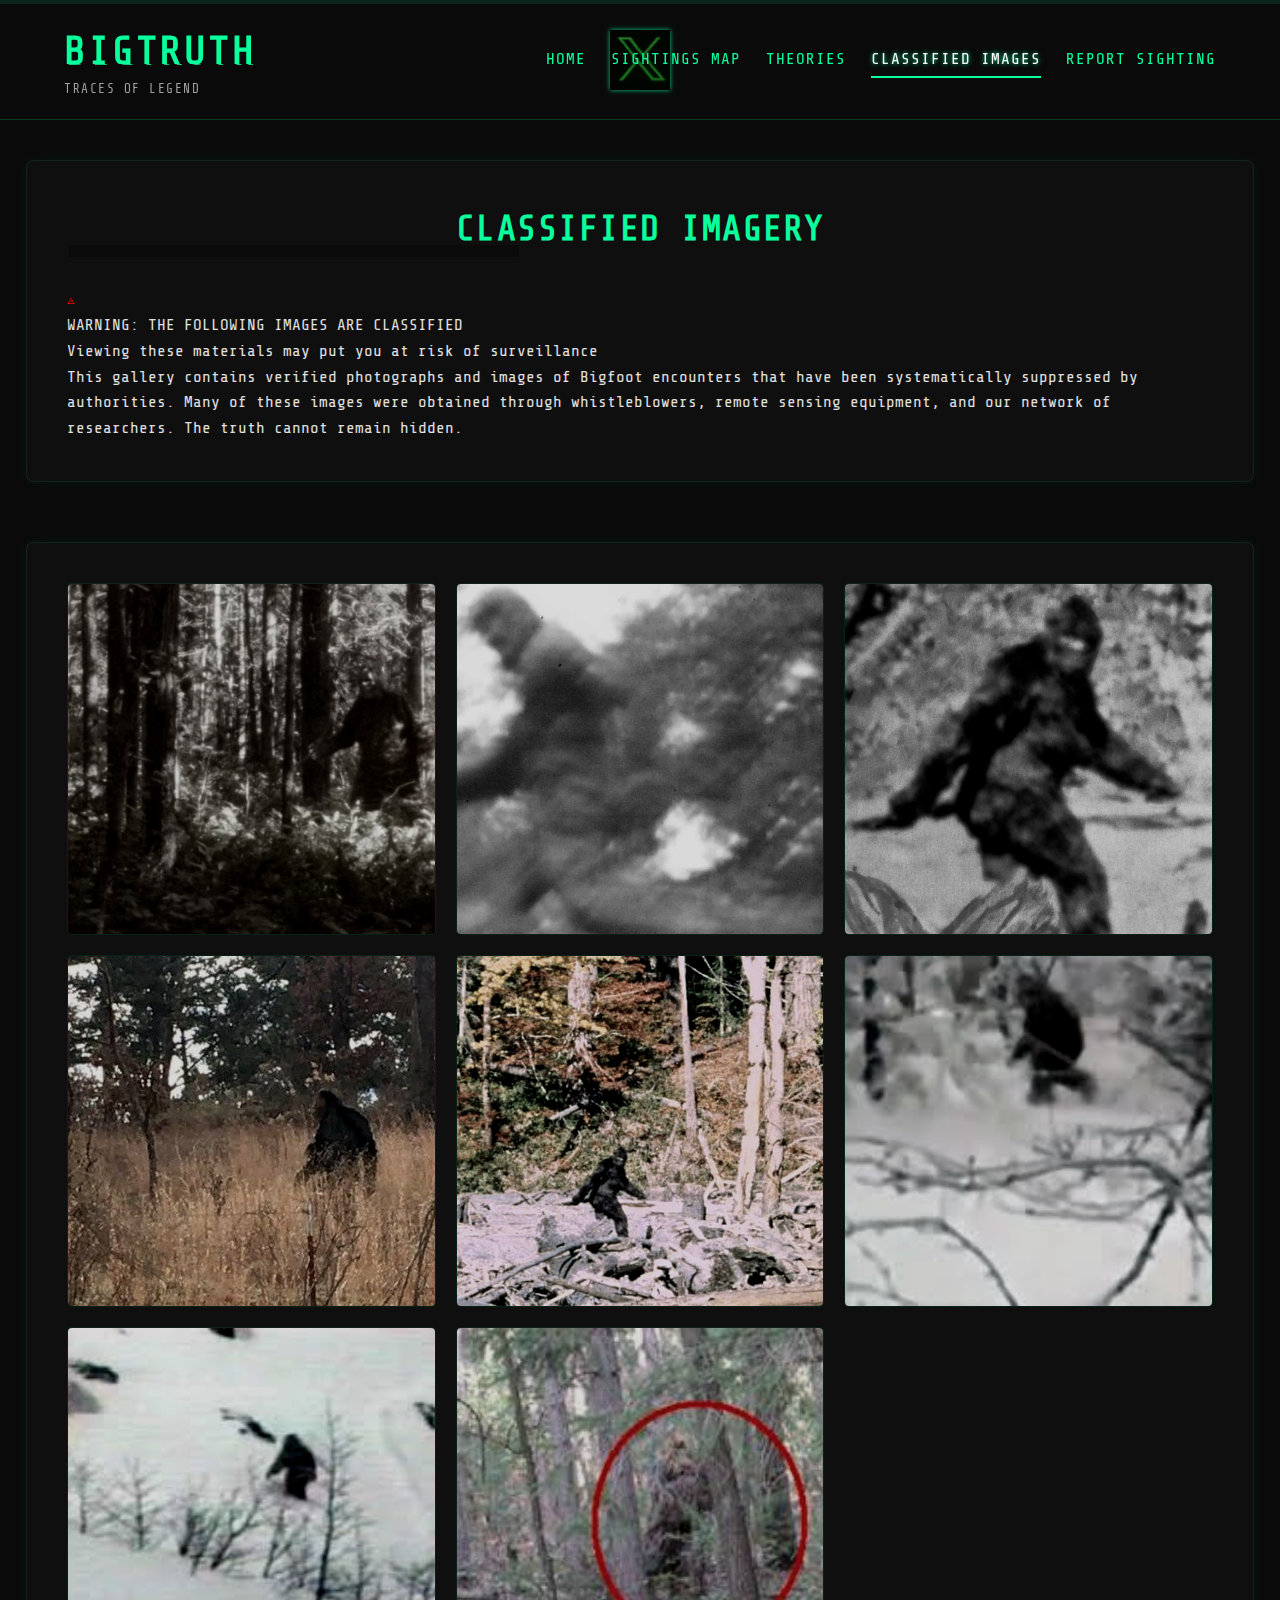
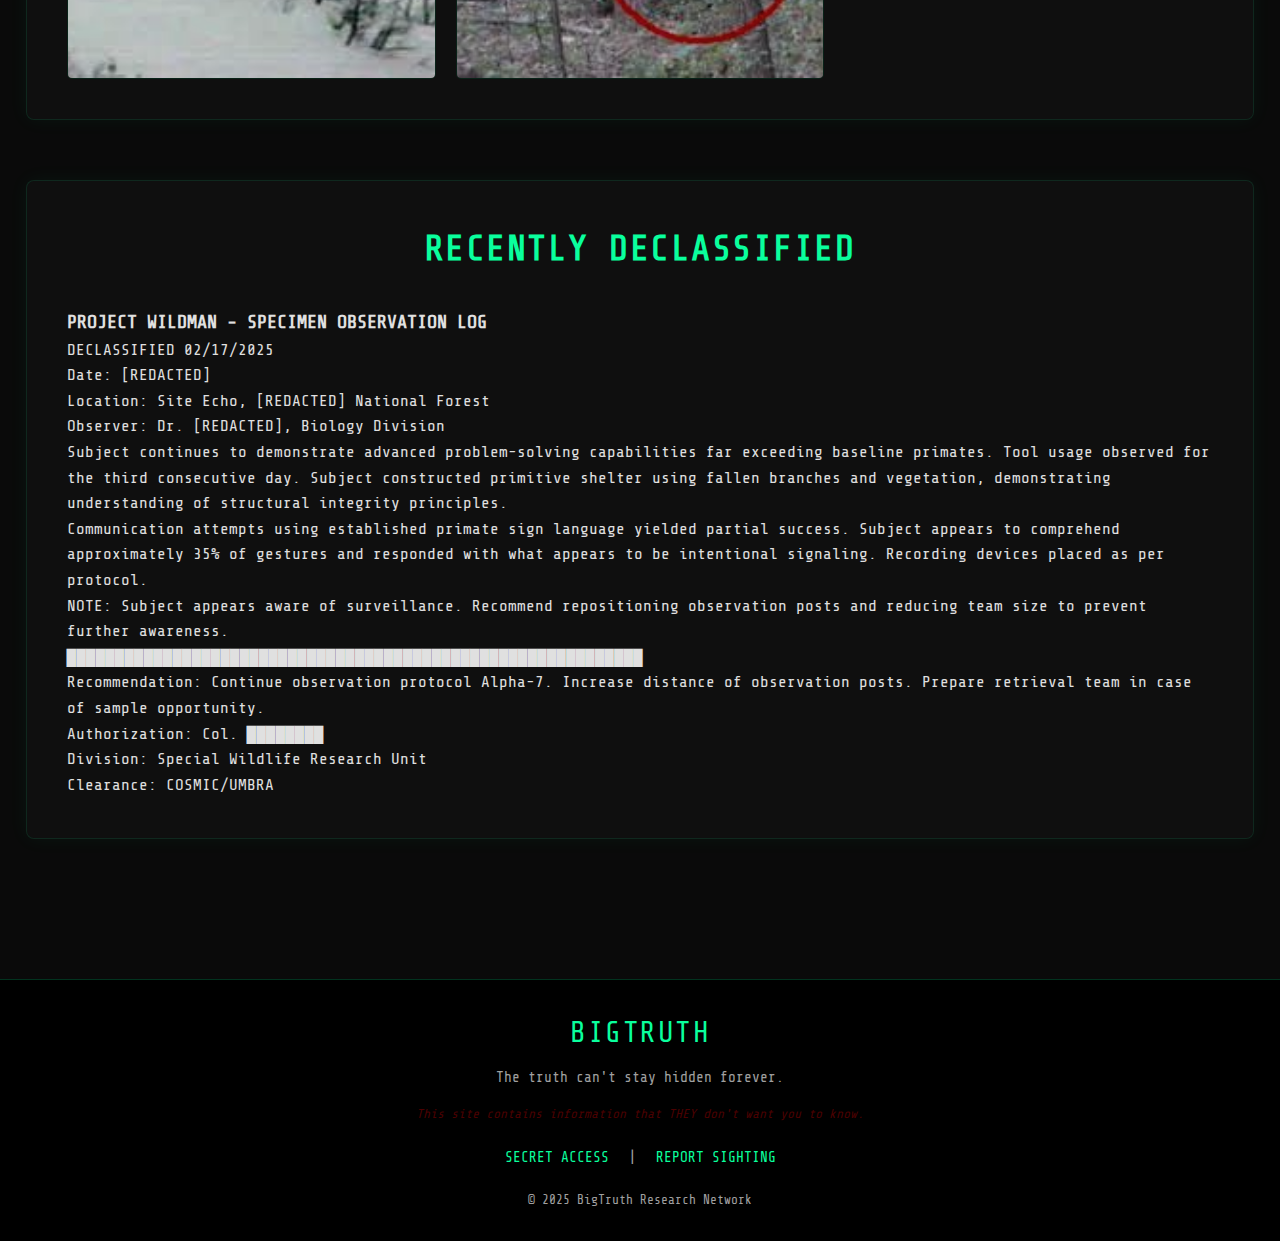
<file: gallery.html>
<!DOCTYPE html>
<html lang="en">
<head>
    <meta charset="UTF-8">
    <meta name="viewport" content="width=device-width, initial-scale=1.0">
    <title>Classified Images - BigTruth: Traces of Legend</title>
    <link href="https://fonts.googleapis.com/css2?family=Share+Tech+Mono&display=swap" rel="stylesheet">
    <link rel="stylesheet" href="css/style.css">
    <link rel="icon" type="image/png" href="img/favicon/favicon.png">
    <meta name="description" content="Leaked and classified images of Bigfoot encounters">
</head>
<body class="gallery-page">
    <div class="noise-overlay"></div>
    <div class="scanline"></div>
    
    <header>
        <div class="logo-container">
            <h1 class="logo glitch" data-text="BigTruth">BigTruth</h1>
            <span class="logo-subtitle">TRACES OF LEGEND</span>
        </div>
        <div class="header-center">
            <a href="https://x.com/home" target="_blank" class="twitter-logo-link">
                <img src="img/twitter.png" alt="Twitter Logo" class="twitter-logo">
            </a>
        </div>
        <nav>
            <ul>
                <li><a href="index.html">HOME</a></li>
                <li><a href="map.html">SIGHTINGS MAP</a></li>
                <li><a href="theories.html">THEORIES</a></li>
                <li><a href="gallery.html" class="active">CLASSIFIED IMAGES</a></li>
                <li><a href="report.html">REPORT SIGHTING</a></li>
            </ul>
        </nav>
    </header>

    <main>
        <section class="gallery-intro">
            <h2 class="section-title glitch" data-text="CLASSIFIED IMAGERY">CLASSIFIED IMAGERY</h2>
            <div class="warning-banner">
                <div class="warning-icon">
                    <svg viewBox="0 0 24 24" xmlns="http://www.w3.org/2000/svg" width="8" height="8">
                        <path d="M12 2L1 21h22L12 2zm0 3.5L19.5 19h-15L12 5.5z" fill="#ff0000"/>
                        <path d="M12 16c.8 0 1.5-.7 1.5-1.5S12.8 13 12 13s-1.5.7-1.5 1.5.7 1.5 1.5 1.5z" fill="#ff0000"/>
                        <path d="M11 10h2v4h-2z" fill="#ff0000"/>
                    </svg>
                </div>
                <div class="warning-text">
                    <p>WARNING: THE FOLLOWING IMAGES ARE CLASSIFIED</p>
                    <p>Viewing these materials may put you at risk of surveillance</p>
                </div>
            </div>
            <p class="gallery-description">This gallery contains verified photographs and images of Bigfoot encounters that have been systematically suppressed by authorities. Many of these images were obtained through whistleblowers, remote sensing equipment, and our network of researchers. The truth cannot remain hidden.</p>
        </section>


        <section class="image-gallery">
            <div class="gallery-grid">
                <div class="gallery-item" data-category="thermal">
                    <div class="image-container">
                        <div class="image-placeholder thermal">
                            <img src="img/gallery/1.jpg" alt="Thermal Signature - Olympic National Forest" class="classified-image">
                            <div class="thermal-overlay"></div>
                        </div>
                        <div class="image-metadata">
                            <span class="image-id">IMG-TH-2024-03-17</span>
                            <span class="image-classification">CLASSIFIED</span>
                        </div>
                    </div>
        
                </div>

                <div class="gallery-item" data-category="night">
                    <div class="image-container">
                        <div class="image-placeholder night-vision">
                            <img src="img/gallery/2.webp" alt="Night Vision - Cascade Mountains" class="classified-image">
                            <div class="night-vision-overlay"></div>
                        </div>
                        <div class="image-metadata">
                            <span class="image-id">IMG-NV-2023-11-28</span>
                            <span class="image-classification">CLASSIFIED</span>
                        </div>
                    </div>
        
                </div>

                <div class="gallery-item" data-category="evidence">
                    <div class="image-container">
                        <div class="image-placeholder evidence">
                            <img src="img/gallery/3.jpg" alt="Hair Sample Analysis - DNA Anomalies" class="classified-image">
                            <div class="evidence-overlay"></div>
                        </div>
                        <div class="image-metadata">
                            <span class="image-id">IMG-EV-2024-01-05</span>
                            <span class="image-classification">CLASSIFIED</span>
                        </div>
                    </div>
        
                </div>

                <div class="gallery-item" data-category="satellite">
                    <div class="image-container">
                        <div class="image-placeholder satellite">
                            <img src="img/gallery/4.jpg" alt="Satellite Imagery - Mt. Baker Wilderness" class="classified-image">
                            <div class="satellite-overlay"></div>
                        </div>
                        <div class="image-metadata">
                            <span class="image-id">IMG-SAT-2023-09-12</span>
                            <span class="image-classification">CLASSIFIED</span>
                        </div>
                    </div>
        
                </div>

                <div class="gallery-item" data-category="thermal">
                    <div class="image-container">
                        <div class="image-placeholder thermal">
                            <img src="img/gallery/5.jpg" alt="Thermal Anomaly - Redwood National Forest" class="classified-image">
                            <div class="thermal-overlay"></div>
                        </div>
                        <div class="image-metadata">
                            <span class="image-id">IMG-TH-2023-12-03</span>
                            <span class="image-classification">CLASSIFIED</span>
                        </div>
                    </div>
        
                </div>

                <div class="gallery-item" data-category="night">
                    <div class="image-container">
                        <div class="image-placeholder night-vision">
                            <img src="img/gallery/6.jpg" alt="Night Vision - Territorial Display" class="classified-image">
                            <div class="night-vision-overlay"></div>
                        </div>
                        <div class="image-metadata">
                            <span class="image-id">IMG-NV-2024-02-19</span>
                            <span class="image-classification">CLASSIFIED</span>
                        </div>
                    </div>
        
                </div>

                <div class="gallery-item" data-category="evidence">
                    <div class="image-container">
                        <div class="image-placeholder evidence">
                            <img src="img/gallery/7.jpg" alt="Footprint Cast - Size Comparison" class="classified-image">
                            <div class="evidence-overlay"></div>
                        </div>
                        <div class="image-metadata">
                            <span class="image-id">IMG-EV-2024-04-22</span>
                            <span class="image-classification">CLASSIFIED</span>
                        </div>
                    </div>
        
                </div>

                <div class="gallery-item" data-category="satellite">
                    <div class="image-container">
                        <div class="image-placeholder satellite">
                            <img src="img/gallery/8.jpg" alt="Migration Pattern Tracking - Pacific Northwest" class="classified-image">
                            <div class="satellite-overlay"></div>
                        </div>
                        <div class="image-metadata">
                            <span class="image-id">IMG-SAT-2023-10-08</span>
                            <span class="image-classification">CLASSIFIED</span>
                        </div>
                    </div>
        
                </div>
            </div>
        </section>

        <section class="declassified-section">
            <h2 class="section-title">RECENTLY DECLASSIFIED</h2>
            <div class="declassified-container">
                <div class="declassified-document">
                    <div class="document-header">
                        <h3>PROJECT WILDMAN - SPECIMEN OBSERVATION LOG</h3>
                        <div class="document-stamps">
                            <span class="document-stamp declassified">DECLASSIFIED</span>
                            <span class="document-stamp date">02/17/2025</span>
                        </div>
                    </div>
                    <div class="document-content">
                        <p>Date: [REDACTED]<br>
                        Location: Site Echo, [REDACTED] National Forest<br>
                        Observer: Dr. [REDACTED], Biology Division</p>

                        <p>Subject continues to demonstrate advanced problem-solving capabilities far exceeding baseline primates. Tool usage observed for the third consecutive day. Subject constructed primitive shelter using fallen branches and vegetation, demonstrating understanding of structural integrity principles.</p>

                        <p>Communication attempts using established primate sign language yielded partial success. Subject appears to comprehend approximately 35% of gestures and responded with what appears to be intentional signaling. Recording devices placed as per protocol.</p>

                        <p>NOTE: Subject appears aware of surveillance. Recommend repositioning observation posts and reducing team size to prevent further awareness.</p>

                        <p class="redacted-text">████████████████████████████████████████████████████████████</p>

                        <p>Recommendation: Continue observation protocol Alpha-7. Increase distance of observation posts. Prepare retrieval team in case of sample opportunity.</p>

                        <p>Authorization: Col. ████████<br>
                        Division: Special Wildlife Research Unit<br>
                        Clearance: COSMIC/UMBRA</p>
                    </div>
                </div>
            </div>
        </section>
    </main>

    <div id="image-modal" class="modal">
        <div class="modal-content large">
            <div class="modal-header">
                <h3 id="image-modal-title">CLASSIFIED IMAGE</h3>
                <span class="close-modal">&times;</span>
            </div>
            <div class="modal-body" id="image-detail">
                <!-- Content will be populated by JavaScript -->
            </div>
        </div>
    </div>

    <footer>
        <div class="footer-content">
            <div class="footer-logo">BigTruth</div>
            <p class="footer-tagline">The truth can't stay hidden forever.</p>
            <p class="footer-disclaimer">This site contains information that THEY don't want you to know.</p>
            <div class="footer-links">
                <a href="#" id="secretAccessBtn">SECRET ACCESS</a>
                <span class="separator">|</span>
                <a href="report.html">REPORT SIGHTING</a>
            </div>
            <p class="copyright">© 2025 BigTruth Research Network</p>
        </div>
    </footer>

    <script src="js/main.js"></script>
</body>
</html>
</file>
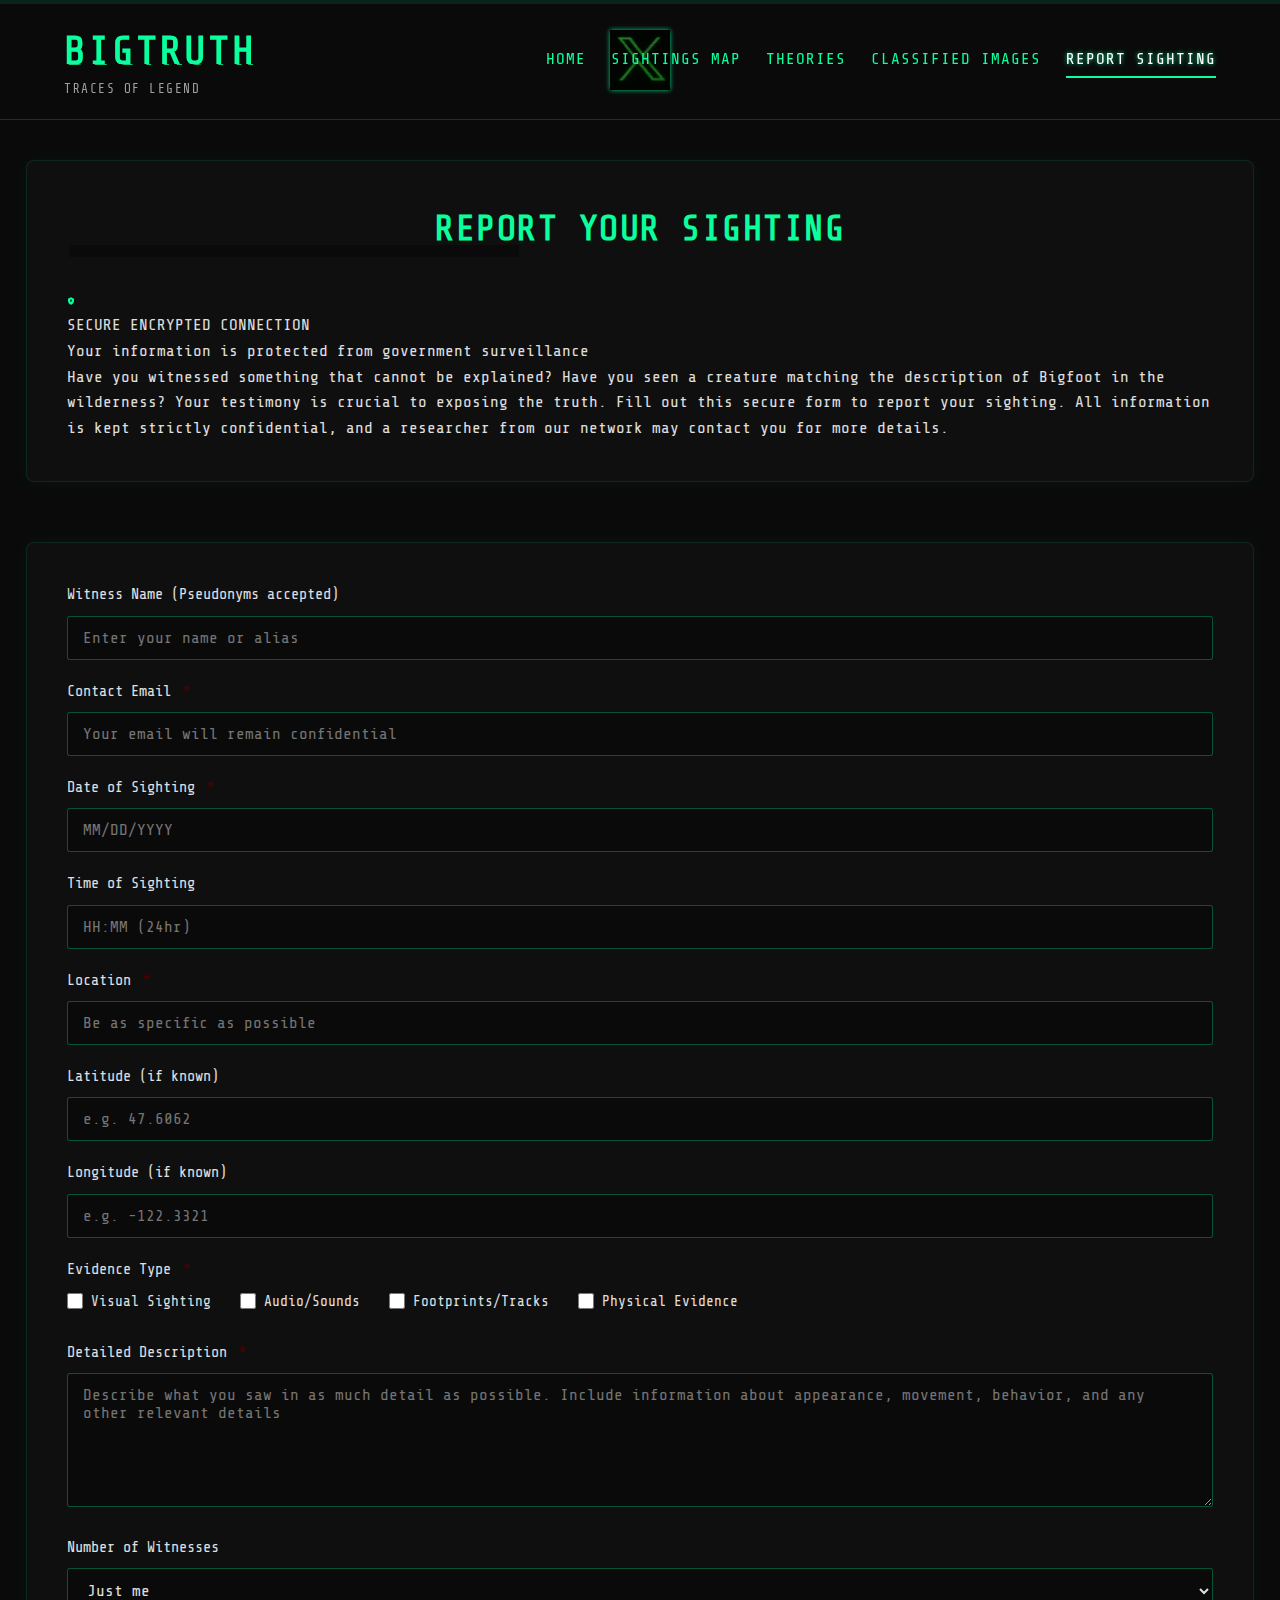
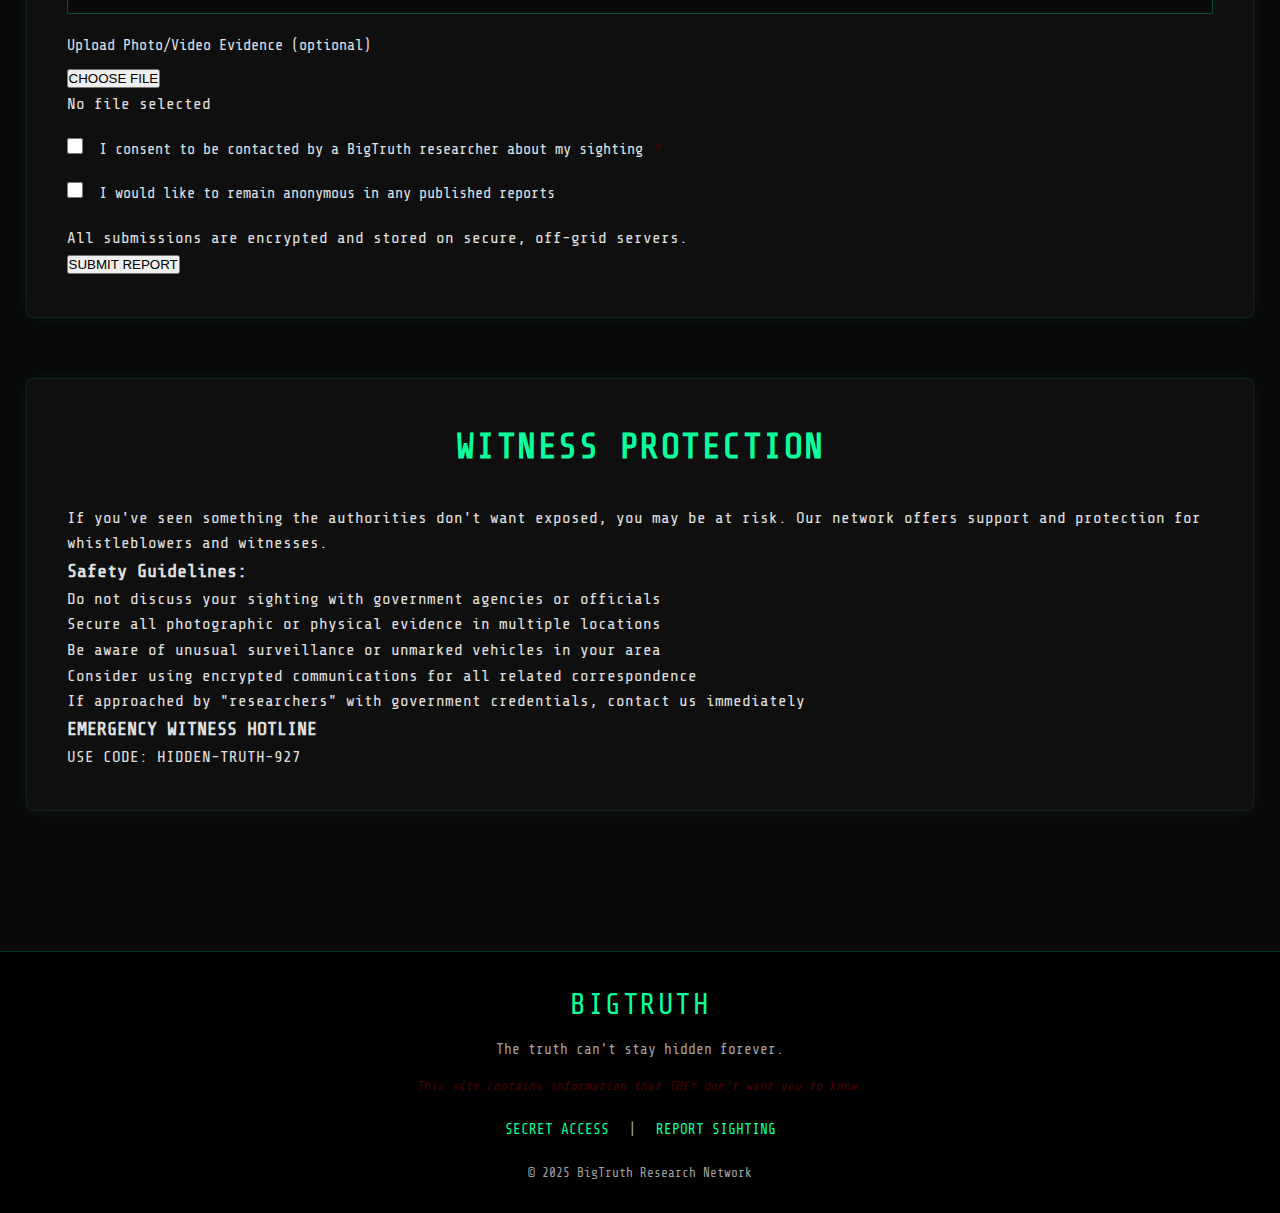
<file: report.html>
<!DOCTYPE html>
<html lang="en">
<head>
    <meta charset="UTF-8">
    <meta name="viewport" content="width=device-width, initial-scale=1.0">
    <title>Report Sighting - BigTruth: Traces of Legend</title>
    <link href="https://fonts.googleapis.com/css2?family=Share+Tech+Mono&display=swap" rel="stylesheet">
    <link rel="stylesheet" href="css/style.css">
    <link rel="icon" type="image/png" href="img/favicon/favicon.png">
    <meta name="description" content="Report your Bigfoot sighting - Join the truth seekers">
</head>
<body class="report-page">
    <div class="noise-overlay"></div>
    <div class="scanline"></div>
    
    <header>
        <div class="logo-container">
            <h1 class="logo glitch" data-text="BigTruth">BigTruth</h1>
            <span class="logo-subtitle">TRACES OF LEGEND</span>
        </div>
        <div class="header-center">
            <a href="https://x.com/home" target="_blank" class="twitter-logo-link">
                <img src="img/twitter.png" alt="Twitter Logo" class="twitter-logo">
            </a>
        </div>
        <nav>
            <ul>
                <li><a href="index.html">HOME</a></li>
                <li><a href="map.html">SIGHTINGS MAP</a></li>
                <li><a href="theories.html">THEORIES</a></li>
                <li><a href="gallery.html">CLASSIFIED IMAGES</a></li>
                <li><a href="report.html" class="active">REPORT SIGHTING</a></li>
            </ul>
        </nav>
    </header>

    <main>
        <section class="report-intro">
            <h2 class="section-title glitch" data-text="REPORT YOUR SIGHTING">REPORT YOUR SIGHTING</h2>
            <div class="secure-banner">
                <div class="secure-icon">
                    <svg viewBox="0 0 24 24" xmlns="http://www.w3.org/2000/svg" width="8" height="8">
                        <path d="M12 1L3 5v6c0 5.55 3.84 10.74 9 12 5.16-1.26 9-6.45 9-12V5l-9-4z" fill="#0aff9d"/>
                        <path d="M12 7a2 2 0 0 0-2 2v3a2 2 0 0 0 4 0V9a2 2 0 0 0-2-2z" fill="#0a0a0a"/>
                        <path d="M12 15a1 1 0 1 0 0-2 1 1 0 0 0 0 2z" fill="#0a0a0a"/>
                    </svg>
                </div>
                <div class="secure-text">
                    <p>SECURE ENCRYPTED CONNECTION</p>
                    <p>Your information is protected from government surveillance</p>
                </div>
            </div>
            <p class="report-description">Have you witnessed something that cannot be explained? Have you seen a creature matching the description of Bigfoot in the wilderness? Your testimony is crucial to exposing the truth. Fill out this secure form to report your sighting. All information is kept strictly confidential, and a researcher from our network may contact you for more details.</p>
        </section>

        <section class="report-form-section">
            <div class="form-container">
                <form id="sighting-form" class="sighting-form">
                    <div class="form-group">
                        <label for="witness-name">Witness Name <span class="optional">(Pseudonyms accepted)</span></label>
                        <input type="text" id="witness-name" name="witness-name" class="form-input" placeholder="Enter your name or alias">
                    </div>

                    <div class="form-group">
                        <label for="witness-email">Contact Email <span class="required">*</span></label>
                        <input type="email" id="witness-email" name="witness-email" class="form-input" placeholder="Your email will remain confidential" required>
                    </div>

                    <div class="form-row">
                        <div class="form-group half">
                            <label for="sighting-date">Date of Sighting <span class="required">*</span></label>
                            <div class="custom-date-input">
                                <input type="text" id="sighting-date" name="sighting-date" class="form-input" placeholder="MM/DD/YYYY" required pattern="\d{2}/\d{2}/\d{4}">
                            </div>
                        </div>
                        <div class="form-group half">
                            <label for="sighting-time">Time of Sighting</label>
                            <div class="custom-time-input">
                                <input type="text" id="sighting-time" name="sighting-time" class="form-input" placeholder="HH:MM (24hr)" pattern="([01]?[0-9]|2[0-3]):[0-5][0-9]">
                            </div>
                        </div>
                    </div>

                    <div class="form-group">
                        <label for="sighting-location">Location <span class="required">*</span></label>
                        <input type="text" id="sighting-location" name="sighting-location" class="form-input" placeholder="Be as specific as possible" required>
                    </div>

                    <div class="form-row">
                        <div class="form-group half">
                            <label for="latitude">Latitude <span class="optional">(if known)</span></label>
                            <input type="text" id="latitude" name="latitude" class="form-input" placeholder="e.g. 47.6062">
                        </div>
                        <div class="form-group half">
                            <label for="longitude">Longitude <span class="optional">(if known)</span></label>
                            <input type="text" id="longitude" name="longitude" class="form-input" placeholder="e.g. -122.3321">
                        </div>
                    </div>

                    <div class="form-group">
                        <label>Evidence Type <span class="required">*</span></label>
                        <div class="checkbox-group">
                            <label class="checkbox-label">
                                <input type="checkbox" name="evidence-type" value="visual"> Visual Sighting
                            </label>
                            <label class="checkbox-label">
                                <input type="checkbox" name="evidence-type" value="audio"> Audio/Sounds
                            </label>
                            <label class="checkbox-label">
                                <input type="checkbox" name="evidence-type" value="tracks"> Footprints/Tracks
                            </label>
                            <label class="checkbox-label">
                                <input type="checkbox" name="evidence-type" value="physical"> Physical Evidence
                            </label>
                        </div>
                    </div>

                    <div class="form-group">
                        <label for="sighting-description">Detailed Description <span class="required">*</span></label>
                        <textarea id="sighting-description" name="sighting-description" class="form-input textarea" rows="6" placeholder="Describe what you saw in as much detail as possible. Include information about appearance, movement, behavior, and any other relevant details" required></textarea>
                    </div>

                    <div class="form-group">
                        <label for="witness-count">Number of Witnesses</label>
                        <select id="witness-count" name="witness-count" class="form-input">
                            <option value="1">Just me</option>
                            <option value="2">2 people</option>
                            <option value="3">3 people</option>
                            <option value="4">4 people</option>
                            <option value="5+">5 or more people</option>
                        </select>
                    </div>

                    <div class="form-group">
                        <label for="file-upload">Upload Photo/Video Evidence <span class="optional">(optional)</span></label>
                        <div class="file-upload-container">
                            <input type="file" id="file-upload" name="file-upload" class="file-input" accept="image/*,video/*" style="opacity: 0; position: absolute; z-index: -1;">
                            <div class="custom-file-upload">
                                <button type="button" class="custom-upload-btn" id="custom-upload-btn">CHOOSE FILE</button>
                                <div class="file-name-display" id="file-name-display">No file selected</div>
                            </div>
                        </div>
                    </div>

                    <div class="form-group">
                        <label class="checkbox-label consent-label">
                            <input type="checkbox" name="contact-consent" required>
                            <span>I consent to be contacted by a BigTruth researcher about my sighting <span class="required">*</span></span>
                        </label>
                    </div>

                    <div class="form-group">
                        <label class="checkbox-label consent-label">
                            <input type="checkbox" name="anonymous-consent">
                            <span>I would like to remain anonymous in any published reports</span>
                        </label>
                    </div>

                    <div class="security-notice">
                        <p>All submissions are encrypted and stored on secure, off-grid servers.</p>
                    </div>

                    <div class="form-submit">
                        <button type="submit" class="submit-button">SUBMIT REPORT</button>
                    </div>
                </form>
            </div>
        </section>

        <section class="witness-protection">
            <h2 class="section-title">WITNESS PROTECTION</h2>
            <div class="protection-content">
                <p>If you've seen something the authorities don't want exposed, you may be at risk. Our network offers support and protection for whistleblowers and witnesses.</p>
                
                <h3>Safety Guidelines:</h3>
                <ul class="safety-list">
                    <li>Do not discuss your sighting with government agencies or officials</li>
                    <li>Secure all photographic or physical evidence in multiple locations</li>
                    <li>Be aware of unusual surveillance or unmarked vehicles in your area</li>
                    <li>Consider using encrypted communications for all related correspondence</li>
                    <li>If approached by "researchers" with government credentials, contact us immediately</li>
                </ul>

                <div class="emergency-contact">
                    <h3>EMERGENCY WITNESS HOTLINE</h3>
                    <p class="hotline">USE CODE: <span class="emergency-code">HIDDEN-TRUTH-927</span></p>
                </div>
            </div>
        </section>
    </main>

    <div id="submission-modal" class="modal">
        <div class="modal-content">
            <div class="modal-header">
                <h3>REPORT RECEIVED</h3>
                <span class="close-modal">&times;</span>
            </div>
            <div class="modal-body">
                <div class="success-animation">
                    <svg class="checkmark" xmlns="http://www.w3.org/2000/svg" viewBox="0 0 52 52">
                        <circle class="checkmark-circle" cx="26" cy="26" r="25" fill="none"/>
                        <path class="checkmark-check" fill="none" d="M14.1 27.2l7.1 7.2 16.7-16.8"/>
                    </svg>
                </div>
                <p class="modal-message">Your report has been successfully encrypted and submitted to our secure database.</p>
                <p class="modal-submessage">A trusted researcher from our network will contact you shortly to discuss your sighting.</p>
                <div class="report-id">
                    <p>YOUR REPORT ID: <span id="generated-report-id">BF-20250609-<span class="randomized-id">A7X29</span></span></p>
                </div>
                <p class="security-warning">For your security, please save this ID and reference it in all future communications.</p>
            </div>
        </div>
    </div>

    <footer>
        <div class="footer-content">
            <div class="footer-logo">BigTruth</div>
            <p class="footer-tagline">The truth can't stay hidden forever.</p>
            <p class="footer-disclaimer">This site contains information that THEY don't want you to know.</p>
            <div class="footer-links">
                <a href="#" id="secretAccessBtn">SECRET ACCESS</a>
                <span class="separator">|</span>
                <a href="report.html">REPORT SIGHTING</a>
            </div>
            <p class="copyright">© 2025 BigTruth Research Network</p>
        </div>
    </footer>

    <script src="js/main.js"></script>
</body>
</html>
</file>
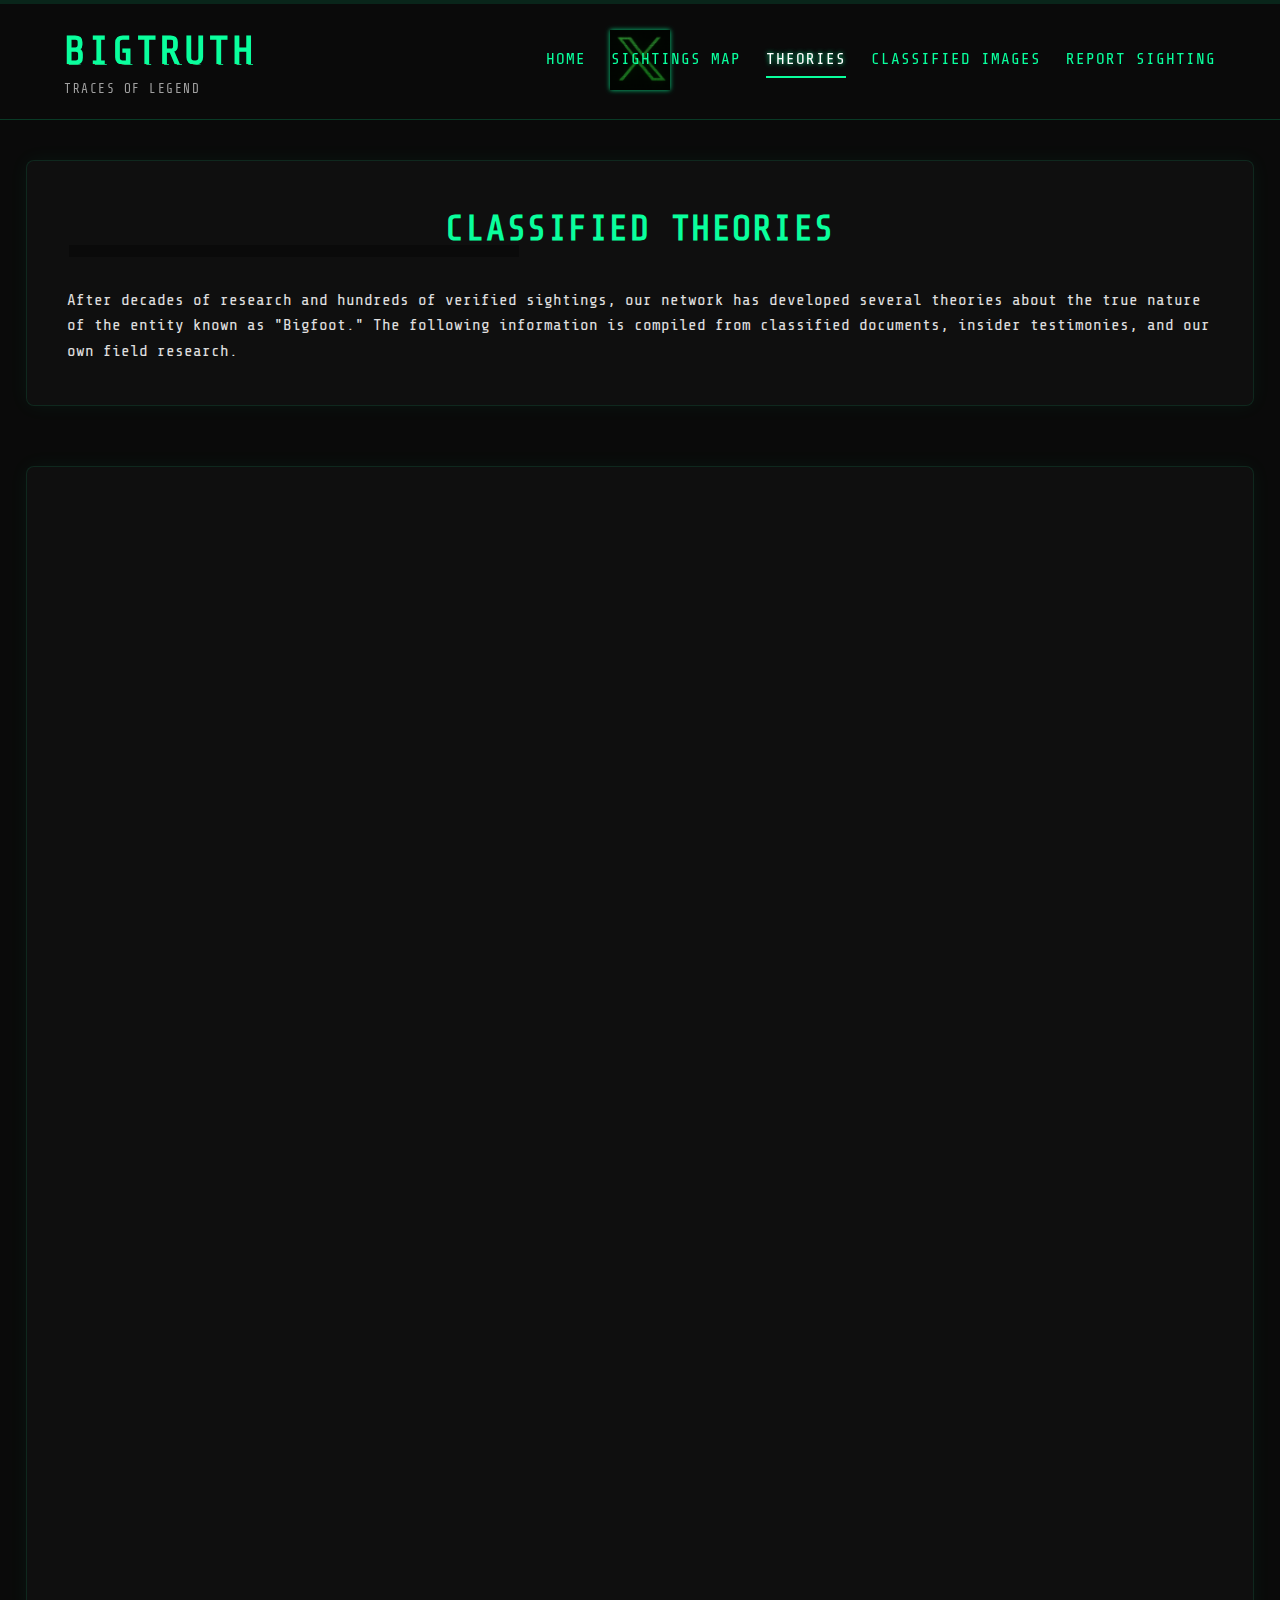
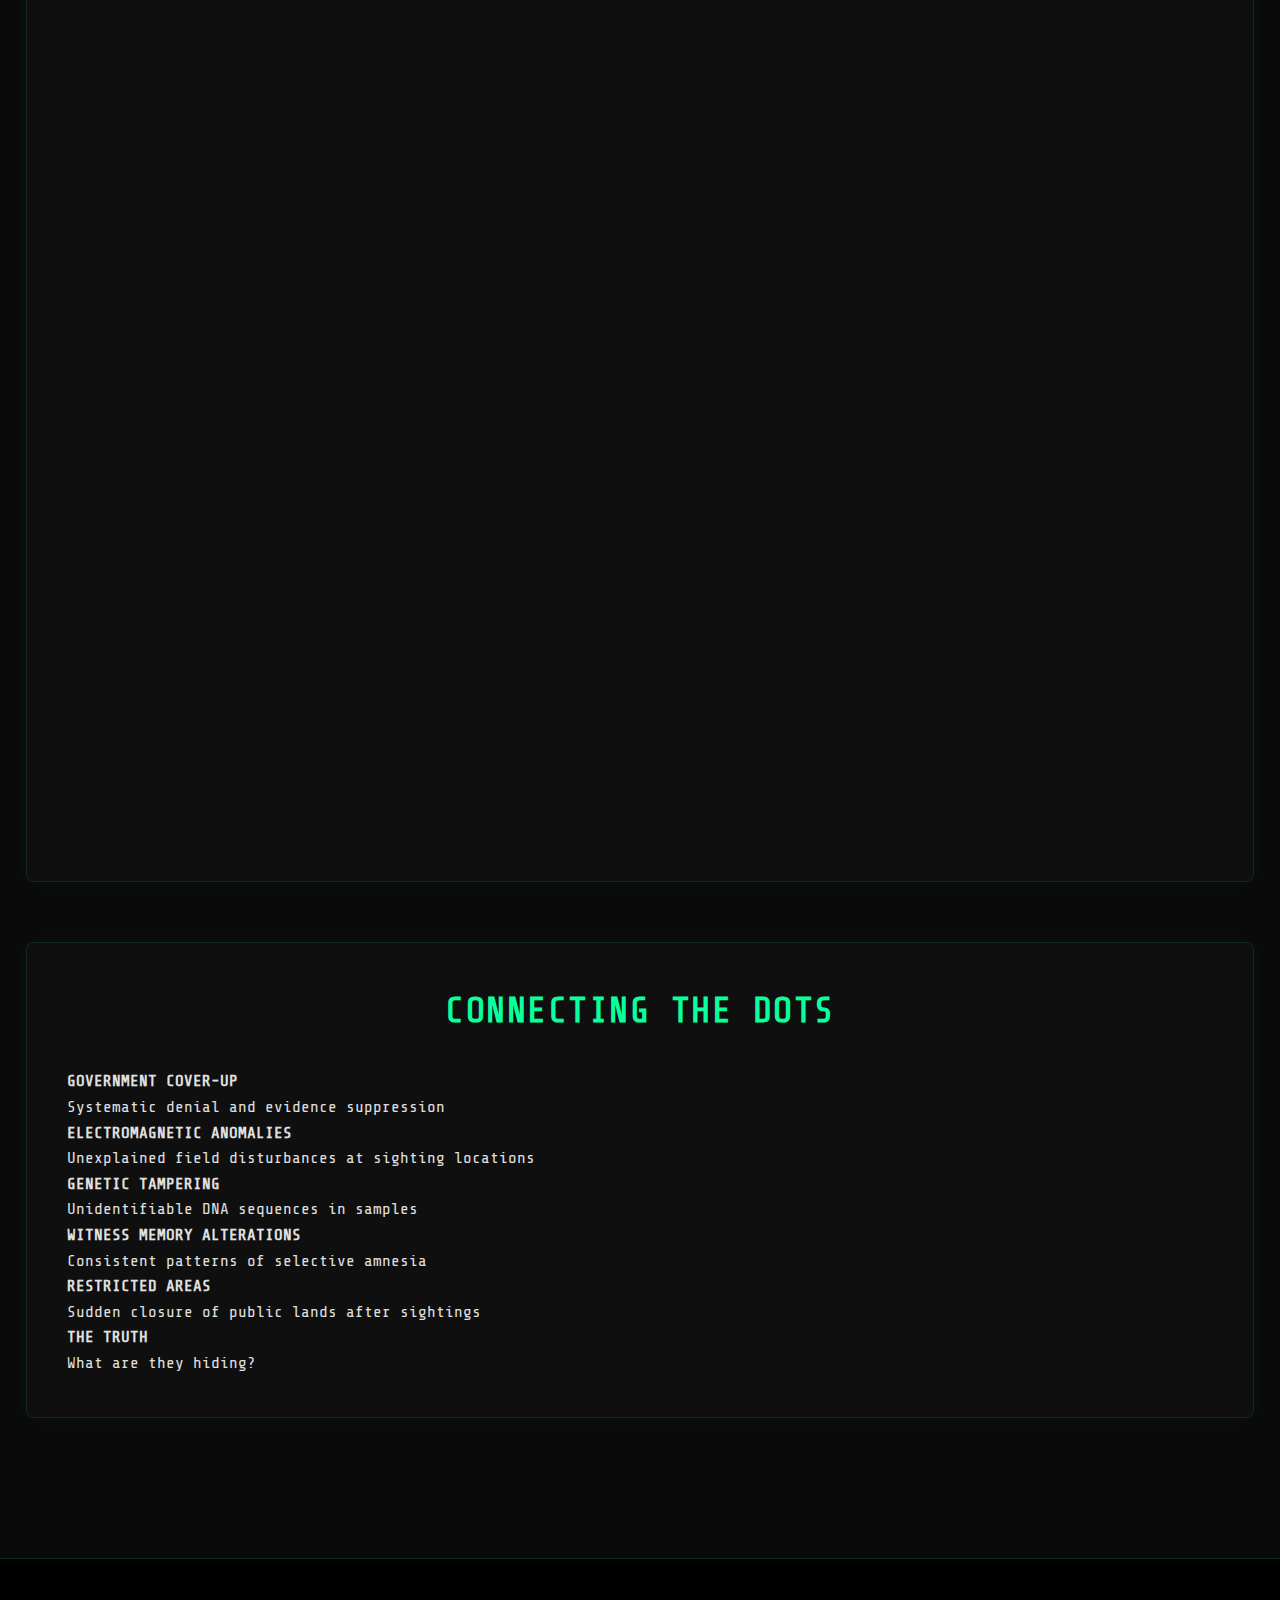
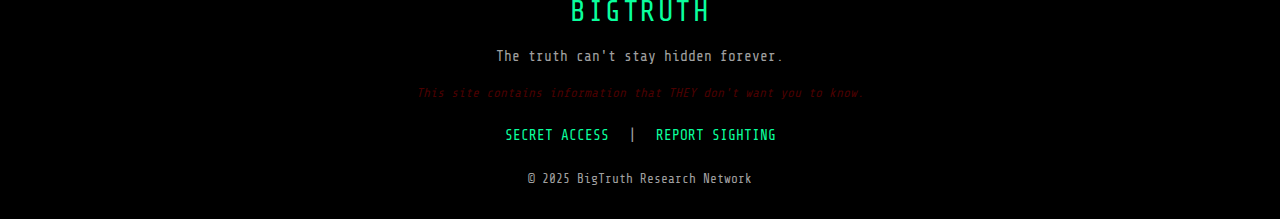
<file: theories.html>
<!DOCTYPE html>
<html lang="en">
<head>
    <meta charset="UTF-8">
    <meta name="viewport" content="width=device-width, initial-scale=1.0">
    <title>Theories - BigTruth: Traces of Legend</title>
    <link href="https://fonts.googleapis.com/css2?family=Share+Tech+Mono&display=swap" rel="stylesheet">
    <link rel="stylesheet" href="css/style.css">
    <link rel="icon" type="image/png" href="img/favicon/favicon.png">
    <meta name="description" content="Secret theories about the true nature of Bigfoot">
</head>
<body class="theories-page">
    <div class="noise-overlay"></div>
    <div class="scanline"></div>
    
    <header>
        <div class="logo-container">
            <h1 class="logo glitch" data-text="BigTruth">BigTruth</h1>
            <span class="logo-subtitle">TRACES OF LEGEND</span>
        </div>
        <div class="header-center">
            <a href="https://x.com/home" target="_blank" class="twitter-logo-link">
                <img src="img/twitter.png" alt="Twitter Logo" class="twitter-logo">
            </a>
        </div>
        <nav>
            <ul>
                <li><a href="index.html">HOME</a></li>
                <li><a href="map.html">SIGHTINGS MAP</a></li>
                <li><a href="theories.html" class="active">THEORIES</a></li>
                <li><a href="gallery.html">CLASSIFIED IMAGES</a></li>
                <li><a href="report.html">REPORT SIGHTING</a></li>
            </ul>
        </nav>
    </header>

    <main>
        <section class="theories-intro">
            <h2 class="section-title glitch" data-text="CLASSIFIED THEORIES">CLASSIFIED THEORIES</h2>
            <p class="theories-description">After decades of research and hundreds of verified sightings, our network has developed several theories about the true nature of the entity known as "Bigfoot." The following information is compiled from classified documents, insider testimonies, and our own field research.</p>
        </section>

        <section class="theories-container">
            <div class="theory-card" id="darpa">
                <div class="theory-header">
                    <h3 class="theory-title">THE DARPA EXPERIMENT THEORY</h3>
                    <span class="theory-classification">CLASSIFICATION: MOST RESTRICTED</span>
                </div>
                <div class="theory-content">
                    <div class="theory-icon">
                        <svg viewBox="0 0 100 100" xmlns="http://www.w3.org/2000/svg">
                            <circle cx="50" cy="50" r="45" stroke="#0aff9d" stroke-width="2" fill="none"/>
                            <polygon points="50,20 65,35 35,35" fill="#0aff9d"/>
                            <rect x="40" y="35" width="20" height="30" fill="#0aff9d"/>
                            <rect x="35" y="65" width="30" height="15" fill="#0aff9d"/>
                            <line x1="30" y1="40" x2="70" y2="40" stroke="#0aff9d" stroke-width="2"/>
                        </svg>
                    </div>
                    <div class="theory-details">
                        <p>Evidence suggests that Bigfoot may be the result of a classified DARPA genetic engineering program initiated in the late 1960s. The program, codenamed "TITAN STRIDE," aimed to create enhanced reconnaissance agents capable of surviving in extreme wilderness conditions without support.</p>
                        
                        <h4>KEY EVIDENCE:</h4>
                        <ul>
                            <li>Declassified budget documents from 1967-1974 show over $2.1 billion allocated to an unspecified "Anthropomorphic Field Asset Development" program</li>
                            <li>Multiple ex-military personnel have testified about facilities in remote areas of the Pacific Northwest that were conducting "primate enhancement" experiments</li>
                            <li>The pattern of sightings correlates strongly with the locations of known DARPA testing grounds</li>
                            <li>Hair samples have shown evidence of artificial genetic modifications to primate DNA</li>
                        </ul>
                        
                        <div class="theory-quote">
                            <blockquote>"What we created was never meant to be released into the wild. When the subjects escaped containment in '73, the decision was made to deny their existence rather than admit to the program."</blockquote>
                            <cite>— Anonymous DARPA scientist, 1997 interview</cite>
                        </div>
                        
                        <p>Our research indicates that at least 17 "subjects" escaped from containment facilities, with possible breeding occurring in the decades since. Government agencies actively monitor these populations while publicly denying their existence.</p>
                    </div>
                </div>
            </div>

            <div class="theory-card" id="portal">
                <div class="theory-header">
                    <h3 class="theory-title">THE INTERDIMENSIONAL PORTAL THEORY</h3>
                    <span class="theory-classification">CLASSIFICATION: EXTREME ANOMALY</span>
                </div>
                <div class="theory-content">
                    <div class="theory-icon">
                        <svg viewBox="0 0 100 100" xmlns="http://www.w3.org/2000/svg">
                            <circle cx="50" cy="50" r="45" stroke="#0aff9d" stroke-width="2" fill="none"/>
                            <ellipse cx="50" cy="50" rx="30" ry="10" stroke="#0aff9d" stroke-width="2" fill="none" transform="rotate(45, 50, 50)"/>
                            <ellipse cx="50" cy="50" rx="30" ry="10" stroke="#0aff9d" stroke-width="2" fill="none" transform="rotate(135, 50, 50)"/>
                            <circle cx="50" cy="50" r="10" fill="#0aff9d" opacity="0.7"/>
                        </svg>
                    </div>
                    <div class="theory-details">
                        <p>Mounting evidence suggests Bigfoot creatures may be interdimensional entities that cross into our reality through naturally occurring portals in remote wilderness areas. This would explain their ability to appear and disappear seemingly at will and the lack of conventional biological evidence.</p>
                        
                        <h4>KEY EVIDENCE:</h4>
                        <ul>
                            <li>Multiple electromagnetic anomalies detected before and after confirmed sightings</li>
                            <li>NASA and NOAA satellites have recorded unexplained "dimensional thinning" in areas with high sighting concentrations</li>
                            <li>Witnesses frequently report strange light phenomena, time distortions, and electronic malfunctions during encounters</li>
                            <li>Footprint trails that inexplicably begin and end abruptly in open areas</li>
                        </ul>
                        
                        <div class="theory-quote">
                            <blockquote>"The quantum readings we collected at the site were unlike anything in our scientific literature. For approximately 3.7 seconds, that forest clearing simply wasn't entirely within our dimensional framework."</blockquote>
                            <cite>— Dr. Eleanor Reeves, Quantum Physics Research Group</cite>
                        </div>
                        
                        <p>Our field teams have documented recurring portal events in seven major hotspots across North America. Government agencies have established monitoring stations disguised as environmental research outposts near these locations.</p>
                    </div>
                </div>
            </div>

            <div class="theory-card" id="telepathic">
                <div class="theory-header">
                    <h3 class="theory-title">THE TELEPATHIC ENTITY THEORY</h3>
                    <span class="theory-classification">CLASSIFICATION: PSYCHIC PHENOMENON</span>
                </div>
                <div class="theory-content">
                    <div class="theory-icon">
                        <svg viewBox="0 0 100 100" xmlns="http://www.w3.org/2000/svg">
                            <circle cx="50" cy="50" r="45" stroke="#0aff9d" stroke-width="2" fill="none"/>
                            <circle cx="50" cy="50" r="20" stroke="#0aff9d" stroke-width="2" fill="none"/>
                            <path d="M 50 30 Q 70 50 50 70 Q 30 50 50 30" stroke="#0aff9d" stroke-width="2" fill="none"/>
                            <path d="M 30 50 Q 50 70 70 50 Q 50 30 30 50" stroke="#0aff9d" stroke-width="2" fill="none"/>
                            <circle cx="50" cy="50" r="5" fill="#0aff9d"/>
                        </svg>
                    </div>
                    <div class="theory-details">
                        <p>Neurological data from witnesses suggests that Bigfoot possesses advanced telepathic abilities that allow it to influence human perception. This theory proposes that the creature can both project false imagery and erase memories of encounters, explaining the elusiveness of concrete evidence.</p>
                        
                        <h4>KEY EVIDENCE:</h4>
                        <ul>
                            <li>Brain scans of witnesses show unusual activity in the temporal lobes and pineal gland after reported encounters</li>
                            <li>Multiple witnesses report "knowing" the creature was present before visual confirmation</li>
                            <li>Consistent reports of "missing time" during encounters, ranging from minutes to hours</li>
                            <li>Psychological evaluations of witnesses show unique patterns of memory fragmentation specific to the encounter event</li>
                        </ul>
                        
                        <div class="theory-quote">
                            <blockquote>"It wasn't like seeing something normal. It was like... the creature was somehow inside my head, letting me see it. And then later, I couldn't remember details, like my brain had been selectively wiped."</blockquote>
                            <cite>— Anonymous witness, Olympic Peninsula, 2024</cite>
                        </div>
                        
                        <p>Our researchers have developed specialized cognitive protocols to help witnesses recover altered or suppressed memories. Several government agencies have established specialized units to study this phenomenon, classified under "non-human intelligence research."</p>
                    </div>
                </div>
            </div>
        </section>

        <section class="connection-section">
            <h2 class="section-title">CONNECTING THE DOTS</h2>
            <div class="connection-diagram">
                <div class="connection-node" id="node1">
                    <div class="node-content">
                        <h4>GOVERNMENT COVER-UP</h4>
                        <p>Systematic denial and evidence suppression</p>
                    </div>
                    <div class="node-connections">
                        <div class="connection" data-connects="node1-node2"></div>
                        <div class="connection" data-connects="node1-node3"></div>
                    </div>
                </div>
                <div class="connection-node" id="node2">
                    <div class="node-content">
                        <h4>ELECTROMAGNETIC ANOMALIES</h4>
                        <p>Unexplained field disturbances at sighting locations</p>
                    </div>
                    <div class="node-connections">
                        <div class="connection" data-connects="node2-node4"></div>
                    </div>
                </div>
                <div class="connection-node" id="node3">
                    <div class="node-content">
                        <h4>GENETIC TAMPERING</h4>
                        <p>Unidentifiable DNA sequences in samples</p>
                    </div>
                    <div class="node-connections">
                        <div class="connection" data-connects="node3-node5"></div>
                    </div>
                </div>
                <div class="connection-node" id="node4">
                    <div class="node-content">
                        <h4>WITNESS MEMORY ALTERATIONS</h4>
                        <p>Consistent patterns of selective amnesia</p>
                    </div>
                    <div class="node-connections">
                        <div class="connection" data-connects="node4-node5"></div>
                        <div class="connection" data-connects="node4-node6"></div>
                    </div>
                </div>
                <div class="connection-node" id="node5">
                    <div class="node-content">
                        <h4>RESTRICTED AREAS</h4>
                        <p>Sudden closure of public lands after sightings</p>
                    </div>
                    <div class="node-connections">
                        <div class="connection" data-connects="node5-node6"></div>
                    </div>
                </div>
                <div class="connection-node" id="node6">
                    <div class="node-content">
                        <h4>THE TRUTH</h4>
                        <p>What are they hiding?</p>
                    </div>
                </div>
            </div>
        </section>
    </main>

    <footer>
        <div class="footer-content">
            <div class="footer-logo">BigTruth</div>
            <p class="footer-tagline">The truth can't stay hidden forever.</p>
            <p class="footer-disclaimer">This site contains information that THEY don't want you to know.</p>
            <div class="footer-links">
                <a href="#" id="secretAccessBtn">SECRET ACCESS</a>
                <span class="separator">|</span>
                <a href="report.html">REPORT SIGHTING</a>
            </div>
            <p class="copyright">© 2025 BigTruth Research Network</p>
        </div>
    </footer>

    <script src="js/main.js"></script>
</body>
</html>
</file>
<file: css/style.css>
/* Base Styles & Variables */
:root {
  --color-bg-dark: #0a0a0a;
  --color-bg-medium: #1f1f1f;
  --color-accent-red: #4b0000;
  --color-accent-green: #0aff9d;
  --color-text: #e0e0e0;
  --color-text-dim: #a0a0a0;
  --font-main: 'Share Tech Mono', monospace;
  --transition-standard: all 0.3s ease;
}

/* Reset & Base Styles */
* {
  margin: 0;
  padding: 0;
  box-sizing: border-box;
}

html, body {
  font-family: var(--font-main);
  background-color: var(--color-bg-dark);
  color: var(--color-text);
  line-height: 1.6;
  overflow-x: hidden;
  text-rendering: optimizeSpeed;
  -webkit-font-smoothing: antialiased;
  -moz-osx-font-smoothing: grayscale;
}

body {
  position: relative;
  min-height: 100vh;
}

a {
  color: var(--color-accent-green);
  text-decoration: none;
  transition: var(--transition-standard);
}

a:hover {
  color: #fff;
  text-shadow: 0 0 8px var(--color-accent-green);
}

ul {
  list-style: none;
}

img {
  max-width: 100%;
  height: auto;
}

.classified-image {
  width: 100%;
  height: 100%;
  object-fit: cover;
  position: absolute;
  top: 0;
  left: 0;
  z-index: 1;
  filter: brightness(0.8) contrast(1.2) grayscale(0.3);
}

/* Effects & Overlays */
.noise-overlay {
  position: fixed;
  top: 0;
  left: 0;
  right: 0;
  bottom: 0;
  width: 100%;
  height: 100%;
  background-image: url('[data-uri]');
  opacity: 0.03;
  z-index: 1000;
  pointer-events: none;
}

.scanline {
  position: fixed;
  top: 0;
  left: 0;
  width: 100%;
  height: 4px;
  background: rgba(10, 255, 157, 0.15);
  z-index: 1001;
  opacity: 0.75;
  pointer-events: none;
  animation: scanline 6s linear infinite;
}

@keyframes scanline {
  0% {
    transform: translateY(-100vh);
  }
  100% {
    transform: translateY(100vh);
  }
}

/* Header & Navigation */
header {
  padding: 20px 5%;
  display: flex;
  justify-content: space-between; /* Ensures logo-container and nav are at ends, allowing center to be absolute */
  align-items: center;
  background: rgba(10, 10, 10, 0.8); /* Slightly transparent */
  border-bottom: 1px solid rgba(10, 255, 157, 0.2); /* --color-accent-green with alpha */
  position: sticky; /* Keeps header at the top */
  top: 0;
  z-index: 900;
  backdrop-filter: blur(5px); /* Frosted glass effect */
  position: relative; /* Added for absolute positioning of the centered logo */
}

.logo-container {
  display: flex;
  flex-direction: column;
  align-items: flex-start;
}

.logo {
  font-size: 2.5rem; /* Responsive font size can be added via media queries */
  color: var(--color-accent-green);
  text-transform: uppercase;
  letter-spacing: 2px;
  cursor: pointer; /* For secret access later */
  position: relative; /* For glitch effect if applied directly */
}

.logo-subtitle {
  font-size: 0.8rem;
  color: var(--color-text-dim);
  text-transform: uppercase;
  letter-spacing: 1.5px;
  margin-top: -5px; /* Adjust as needed */
}

.header-center {
  position: absolute; /* Positioned relative to the header */
  left: 50%;
  transform: translateX(-50%); /* Centers the element */
  display: flex;
  align-items: center;
}

.twitter-logo-link {
  display: inline-block;
}

.twitter-logo {
  height: 60px; /* Increased size */
  width: auto;
  display: block; /* Removes extra space below image if it's inline */
  transition: transform 0.3s ease, opacity 0.3s ease, box-shadow 0.3s ease;
  opacity: 0.8;
  box-shadow: 0 0 5px var(--color-accent-green); /* Green contour */
}

.twitter-logo:hover {
  transform: scale(1.1);
  opacity: 1;
  box-shadow: 0 0 10px var(--color-accent-green), 0 0 15px rgba(10, 255, 157, 0.5); /* Enhanced green glow on hover */
}

nav ul {
  display: flex;
  gap: 25px; /* Space between nav items */
}

nav ul li a {
  font-size: 1rem; /* Base size, can be responsive */
  text-transform: uppercase;
  letter-spacing: 1px;
  padding: 10px 0; /* Vertical padding for larger click area */
  position: relative; /* For the underline effect */
}

nav ul li a::after {
  content: '';
  position: absolute;
  bottom: 0;
  left: 0;
  width: 0; /* Hidden by default */
  height: 2px;
  background-color: var(--color-accent-green);
  transition: width 0.3s ease;
}

nav ul li a:hover::after,
nav ul li a.active::after {
  width: 100%; /* Show underline on hover/active */
}

nav ul li a.active {
  color: #fff; /* Brighter color for active link */
  text-shadow: 0 0 5px var(--color-accent-green);
}

/* Main Content & Sections */
main {
  padding: 40px 2% 80px; /* Add padding for footer */
  width: 100%; /* Full width */
  max-width: 100%; /* No max-width restriction */
  margin: 0 auto;
}

section {
  margin-bottom: 60px;
  padding: 40px;
  background-color: rgba(31, 31, 31, 0.3); /* --color-bg-medium with alpha */
  border: 1px solid rgba(10, 255, 157, 0.1);
  border-radius: 8px;
  box-shadow: 0 0 20px rgba(10, 255, 157, 0.05);
  width: 100%; /* Full width */
}

.section-title {
  font-size: 2.2rem; /* Responsive */
  color: var(--color-accent-green);
  text-transform: uppercase;
  letter-spacing: 1.5px;
  margin-bottom: 30px;
  text-align: center;
  position: relative;
}

/* Glitch Effect */
.glitch {
  position: relative;
  color: var(--color-accent-green);
  animation: glitch-skew 1s infinite linear alternate-reverse;
}

.glitch::before,
.glitch::after {
  content: attr(data-text);
  position: absolute;
  top: 0;
  left: 0;
  width: 100%;
  height: 100%;
  background: var(--color-bg-dark); /* Match body background */
  overflow: hidden;
}

.glitch::before {
  left: 2px;
  text-shadow: -2px 0 var(--color-accent-red);
  clip: rect(44px, 450px, 56px, 0);
  animation: glitch-anim 5s infinite linear alternate-reverse;
}

.glitch::after {
  left: -2px;
  text-shadow: -2px 0 var(--color-accent-green), 2px 2px var(--color-accent-red);
  clip: rect(86px, 450px, 140px, 0);
  animation: glitch-anim-2 5s infinite linear alternate-reverse;
}

@keyframes glitch-skew {
  0% {
    transform: skewX(0deg);
  }
  10% {
    transform: skewX(0deg);
  }
  10.01% {
    transform: skewX(2deg);
  }
  10.02% {
    transform: skewX(0deg);
  }
  50% {
    transform: skewX(0deg);
  }
  50.01% {
    transform: skewX(-3deg);
  }
  50.02% {
    transform: skewX(0deg);
  }
  80% {
    transform: skewX(0deg);
  }
  80.01% {
    transform: skewX(1deg);
  }
  80.02% {
    transform: skewX(0deg);
  }
  100% {
    transform: skewX(0deg);
  }
}

@keyframes glitch-anim {
  0% {
    clip: rect(4px, 9999px, 39px, 0);
    transform: skew(0.3deg);
  }
  5% {
    clip: rect(59px, 9999px, 2px, 0);
    transform: skew(0.2deg);
  }
  10% {
    clip: rect(8px, 9999px, 96px, 0);
    transform: skew(0.4deg);
  }
  15% {
    clip: rect(47px, 9999px, 3px, 0);
    transform: skew(0.1deg);
  }
  20% {
    clip: rect(2px, 9999px, 72px, 0);
    transform: skew(0.5deg);
  }
  25% {
    clip: rect(30px, 9999px, 1px, 0);
    transform: skew(0.2deg);
  }
  30% {
    clip: rect(51px, 9999px, 90px, 0);
    transform: skew(0.3deg);
  }
  35% {
    clip: rect(8px, 9999px, 43px, 0);
    transform: skew(0.6deg);
  }
  40% {
    clip: rect(7px, 9999px, 70px, 0);
    transform: skew(0.1deg);
  }
  45% {
    clip: rect(63px, 9999px, 3px, 0);
    transform: skew(0.4deg);
  }
  50% {
    clip: rect(21px, 9999px, 76px, 0);
    transform: skew(0.2deg);
  }
  55% {
    clip: rect(1px, 9999px, 91px, 0);
    transform: skew(0.5deg);
  }
  60% {
    clip: rect(45px, 9999px, 9px, 0);
    transform: skew(0.3deg);
  }
  65% {
    clip: rect(78px, 9999px, 45px, 0);
    transform: skew(0.1deg);
  }
  70% {
    clip: rect(10px, 9999px, 61px, 0);
    transform: skew(0.6deg);
  }
  75% {
    clip: rect(58px, 9999px, 8px, 0);
    transform: skew(0.2deg);
  }
  80% {
    clip: rect(19px, 9999px, 73px, 0);
    transform: skew(0.4deg);
  }
  85% {
    clip: rect(4px, 9999px, 51px, 0);
    transform: skew(0.3deg);
  }
  90% {
    clip: rect(71px, 9999px, 12px, 0);
    transform: skew(0.5deg);
  }
  95% {
    clip: rect(8px, 9999px, 88px, 0);
    transform: skew(0.1deg);
  }
  100% {
    clip: rect(33px, 9999px, 17px, 0);
    transform: skew(0.4deg);
  }
}

@keyframes glitch-anim-2 {
  0% {
    clip: rect(78px, 9999px, 8px, 0);
    transform: skew(0.6deg);
  }
  5% {
    clip: rect(15px, 9999px, 70px, 0);
    transform: skew(0.1deg);
  }
  10% {
    clip: rect(41px, 9999px, 1px, 0);
    transform: skew(0.4deg);
  }
  15% {
    clip: rect(88px, 9999px, 54px, 0);
    transform: skew(0.2deg);
  }
  20% {
    clip: rect(23px, 9999px, 9px, 0);
    transform: skew(0.5deg);
  }
  25% {
    clip: rect(67px, 9999px, 33px, 0);
    transform: skew(0.3deg);
  }
  30% {
    clip: rect(10px, 9999px, 81px, 0);
    transform: skew(0.1deg);
  }
  35% {
    clip: rect(52px, 9999px, 20px, 0);
    transform: skew(0.6deg);
  }
  40% {
    clip: rect(90px, 9999px, 47px, 0);
    transform: skew(0.2deg);
  }
  45% {
    clip: rect(28px, 9999px, 2px, 0);
    transform: skew(0.4deg);
  }
  50% {
    clip: rect(61px, 9999px, 68px, 0);
    transform: skew(0.3deg);
  }
  55% {
    clip: rect(5px, 9999px, 50px, 0);
    transform: skew(0.5deg);
  }
  60% {
    clip: rect(37px, 9999px, 19px, 0);
    transform: skew(0.1deg);
  }
  65% {
    clip: rect(82px, 9999px, 77px, 0);
    transform: skew(0.6deg);
  }
  70% {
    clip: rect(12px, 9999px, 35px, 0);
    transform: skew(0.2deg);
  }
  75% {
    clip: rect(59px, 9999px, 95px, 0);
    transform: skew(0.4deg);
  }
  80% {
    clip: rect(2px, 9999px, 63px, 0);
    transform: skew(0.3deg);
  }
  85% {
    clip: rect(44px, 9999px, 11px, 0);
    transform: skew(0.5deg);
  }
  90% {
    clip: rect(76px, 9999px, 27px, 0);
    transform: skew(0.1deg);
  }
  95% {
    clip: rect(18px, 9999px, 84px, 0);
    transform: skew(0.4deg);
  }
  100% {
    clip: rect(50px, 9999px, 3px, 0);
    transform: skew(0.2deg);
  }
}

/* Footer */
footer {
  background-color: #000; /* Solid black for footer */
  color: var(--color-text-dim);
  padding: 30px 5%;
  text-align: center;
  border-top: 1px solid rgba(10, 255, 157, 0.2);
  position: relative; /* For potential future effects */
  width: 100%;
}

.footer-content {
  max-width: 1200px;
  margin: 0 auto;
}

.footer-logo {
  font-size: 1.8rem;
  color: var(--color-accent-green);
  text-transform: uppercase;
  letter-spacing: 1.5px;
  margin-bottom: 10px;
}

.footer-tagline {
  font-size: 0.9rem;
  margin-bottom: 15px;
}

.footer-disclaimer {
  font-size: 0.8rem;
  color: var(--color-accent-red);
  margin-bottom: 20px;
  font-style: italic;
}

.footer-links {
  margin-bottom: 20px;
}

.footer-links a {
  font-size: 0.9rem;
  margin: 0 10px;
  text-transform: uppercase;
}

.footer-links .separator {
  color: var(--color-text-dim);
}

.copyright {
  font-size: 0.8rem;
}

/* --- Map Page Specific Styles --- */

/* Leaflet Customizations */
.leaflet-popup-content-wrapper {
    background-color: var(--color-bg-dark-transparent); /* Темный фон для всплывающего окна */
    color: var(--color-text-main);
    border-radius: 5px;
    box-shadow: 0 0 15px rgba(0, 255, 157, 0.3);
}

.leaflet-popup-content {
    font-family: var(--font-main);
    font-size: 0.9rem;
    line-height: 1.6;
}

.leaflet-popup-content b {
    color: var(--color-accent-green);
}

.leaflet-popup-tip {
    background-color: var(--color-bg-dark-transparent);
}

.leaflet-container a.leaflet-popup-close-button {
    color: var(--color-text-dim);
    transition: color 0.3s ease;
}

.leaflet-container a.leaflet-popup-close-button:hover {
    color: var(--color-accent-red);
}

.popup-view-details-btn {
    background-color: var(--color-accent-green);
    color: var(--color-bg-dark);
    border: none;
    padding: 6px 12px;
    border-radius: 3px;
    cursor: pointer;
    font-family: var(--font-main);
    font-weight: bold;
    text-transform: uppercase;
    font-size: 0.8rem;
    margin-top: 8px;
    display: inline-block;
    transition: background-color 0.3s ease, box-shadow 0.3s ease;
}

.popup-view-details-btn:hover {
    background-color: #09e68c;
    box-shadow: 0 0 10px var(--color-accent-green);
}


/* --- Index Page Specific Styles --- */

/* Hero Section */
.home-page .hero {
  min-height: calc(100vh - 100px); /* Adjust 100px based on header height */
  display: flex;
  align-items: center;
  justify-content: center;
  text-align: center;
  padding: 60px 20px;
  border: none; /* Remove default section border for hero */
  box-shadow: none; /* Remove default section shadow for hero */
  margin-bottom: 0; /* Remove default margin for hero */
  position: relative;
  overflow: hidden; /* Чтобы видео не выходило за границы секции */
}

.hero-background-video {
  position: absolute;
  top: 0;
  left: 0;
  width: 100%;
  height: 100%;
  object-fit: cover;
  z-index: 1;
  opacity: 0.6;
  filter: brightness(0.4) contrast(1.1);
}

.hero-overlay {
  position: absolute;
  top: 0;
  left: 0;
  width: 100%;
  height: 100%;
  background: rgba(5, 10, 15, 0.65);
  z-index: 2;
}

.hero-content {
  max-width: 1200px;
  width: 90%;
  position: relative;
  z-index: 3; /* Выше фонового видео и оверлея */
}

.hero .main-title {
  font-size: 3.5rem; /* Responsive */
  margin-bottom: 10px;
  line-height: 1.2;
}

.hero .subtitle {
  font-size: 1.8rem; /* Responsive */
  color: var(--color-text);
  margin-bottom: 25px;
  font-weight: normal;
}

.text-reveal {
  font-size: 1.1rem;
  color: var(--color-text-dim);
  margin-bottom: 40px;
  opacity: 0;
  transform: translateY(20px);
  animation: text-reveal-anim 1s forwards 0.5s; /* Delay after glitch */
}

@keyframes text-reveal-anim {
  to {
    opacity: 1;
    transform: translateY(0);
  }
}

/* CTA Button */
.cta-container {
  position: relative;
  display: inline-block;
}

.cta-button {
  font-family: var(--font-main);
  background-color: transparent;
  color: var(--color-accent-green);
  border: 2px solid var(--color-accent-green);
  padding: 15px 35px;
  font-size: 1.2rem; /* Responsive */
  text-transform: uppercase;
  letter-spacing: 1.5px;
  cursor: pointer;
  transition: var(--transition-standard);
  position: relative;
  z-index: 1;
  overflow: hidden;
}

.cta-button:hover {
  color: var(--color-bg-dark);
  background-color: var(--color-accent-green);
  box-shadow: 0 0 25px var(--color-accent-green);
}

.button-glow {
  position: absolute;
  top: 50%;
  left: 50%;
  width: 0;
  height: 0;
  background-color: rgba(10, 255, 157, 0.3);
  border-radius: 50%;
  transform: translate(-50%, -50%);
  transition: width 0.4s ease, height 0.4s ease, opacity 0.4s ease;
  opacity: 0;
  z-index: 0;
}

.cta-button:hover + .button-glow {
  width: 250%;
  height: 500%; /* Make it oval to cover button shape */
  opacity: 1;
}

/* Facts Section */
.facts-section {
  padding-top: 60px;
  background-color: var(--color-bg-dark); /* Darker for contrast */
}

.fact-cards {
  display: grid;
  grid-template-columns: repeat(auto-fit, minmax(300px, 1fr));
  gap: 30px;
  margin-bottom: 40px;
}

.fact-card {
  background-color: var(--color-bg-medium);
  border: 1px solid rgba(10, 255, 157, 0.15);
  padding: 25px;
  border-radius: 5px;
  transition: transform 0.3s ease, box-shadow 0.3s ease;
}

.fact-card:hover {
  transform: translateY(-5px);
  box-shadow: 0 10px 20px rgba(0, 0, 0, 0.4), 0 0 15px rgba(10, 255, 157, 0.2);
}

.fact-header {
  display: flex;
  justify-content: space-between;
  align-items: center;
  margin-bottom: 15px;
  border-bottom: 1px dashed rgba(10, 255, 157, 0.2);
  padding-bottom: 10px;
}

.fact-id {
  font-size: 0.9rem;
  color: var(--color-text-dim);
}

.fact-status {
  font-size: 0.8rem;
  color: var(--color-accent-red);
  background-color: rgba(75, 0, 0, 0.3);
  padding: 3px 8px;
  border-radius: 3px;
  text-transform: uppercase;
}

.fact-content p {
  font-size: 1rem;
  margin-bottom: 15px;
  line-height: 1.7;
}

.fact-content .highlight {
  color: var(--color-accent-green);
  font-weight: bold;
}

.fact-footer {
  margin-top: 20px;
  padding-top: 10px;
  border-top: 1px dashed rgba(10, 255, 157, 0.2);
  text-align: right;
}

.fact-source {
  font-size: 0.8rem;
  color: var(--color-text-dim);
  font-style: italic;
}

.scroll-indicator {
  text-align: center;
  margin-top: 40px;
}

.scroll-button {
  font-family: var(--font-main);
  background: none;
  border: 1px solid var(--color-accent-green);
  color: var(--color-accent-green);
  padding: 10px 20px;
  font-size: 1rem;
  cursor: pointer;
  transition: var(--transition-standard);
}

.scroll-button:hover {
  background-color: var(--color-accent-green);
  color: var(--color-bg-dark);
  box-shadow: 0 0 15px var(--color-accent-green);
}

/* Recent Sightings Preview (Index Page) */
.recent-sightings {
    background-color: var(--color-bg-medium);
}

.sightings-map-preview {
    height: 400px; /* Adjust as needed */
    background-image: url('../img/map-preview-bg.jpg'); /* Placeholder for a blurred map section */
    background-size: cover;
    background-position: center;
    position: relative;
    border-radius: 5px;
    overflow: hidden;
    border: 1px solid rgba(10, 255, 157, 0.2);
}

.map-overlay {
    position: absolute;
    top: 0;
    left: 0;
    width: 100%;
    height: 100%;
    background-color: rgba(10, 10, 10, 0.7);
    display: flex;
    flex-direction: column;
    justify-content: center;
    align-items: center;
    text-align: center;
    padding: 20px;
}

.map-overlay p {
    font-size: 1.5rem;
    color: var(--color-text);
    margin-bottom: 20px;
}

.map-link {
    font-family: var(--font-main);
    background-color: var(--color-accent-green);
    color: var(--color-bg-dark);
    padding: 12px 25px;
    font-size: 1rem;
    text-transform: uppercase;
    letter-spacing: 1px;
    border: none;
    border-radius: 3px;
    transition: var(--transition-standard);
}

.map-link:hover {
    background-color: #fff;
    color: var(--color-bg-dark);
    box-shadow: 0 0 20px var(--color-accent-green);
    text-shadow: none;
}

/* --- Map Page Specific Styles (map.html) --- */

.map-page .main-content {
  display: flex;
  gap: 30px;
  flex-wrap: wrap; /* Allow wrapping for smaller screens if needed */
}

.map-container {
  flex: 3; /* Takes more space */
  min-width: 400px; /* Minimum width for the map area */
  background-color: var(--color-bg-medium);
  border: 1px solid rgba(10, 255, 157, 0.2);
  border-radius: 5px;
  padding: 20px;
  position: relative; /* For map elements */
}

.map-header {
  display: flex;
  justify-content: space-between;
  align-items: center;
  margin-bottom: 20px;
  padding-bottom: 15px;
  border-bottom: 1px dashed rgba(10, 255, 157, 0.3);
}

.map-title {
  font-size: 1.8rem;
  color: var(--color-accent-green);
}

.map-controls {
  display: flex;
  gap: 10px;
}

.map-control-btn {
  background: none;
  border: 1px solid var(--color-accent-green);
  color: var(--color-accent-green);
  padding: 8px 12px;
  font-size: 0.9rem;
  cursor: pointer;
  transition: var(--transition-standard);
  border-radius: 3px;
}

.map-control-btn:hover {
  background-color: var(--color-accent-green);
  color: var(--color-bg-dark);
  box-shadow: 0 0 10px var(--color-accent-green);
}

.map-control-btn i {
  margin-right: 5px;
}

.map {
  width: 100%;
  height: 700px; /* Увеличена высота карты с 500px до 700px */
  background-color: #050505; /* Darker placeholder for map */
  border: 1px solid rgba(10, 255, 157, 0.1);
  border-radius: 3px;
  display: flex;
  align-items: center;
  justify-content: center;
  color: var(--color-text-dim);
  font-size: 1.2rem;
  text-align: center;
  background-image: url('../img/world-map-dark.png'); /* Placeholder map texture */
  background-size: cover;
  background-position: center;
}

/* Placeholder for map pins - JS will add these */
.map-pin {
    position: absolute;
    width: 20px;
    height: 20px;
    background-color: var(--color-accent-red);
    border-radius: 50%;
    border: 2px solid #fff;
    cursor: pointer;
    transform: translate(-50%, -50%);
    box-shadow: 0 0 10px var(--color-accent-red);
}

.map-pin.type-sighting {
    background-color: var(--color-accent-red);
}

.map-pin.type-footprint {
    background-color: var(--color-accent-green);
    border-color: #000;
}

.map-pin.type-sound {
    background-color: #ffeb3b; /* Yellow for sound */
    border-color: #000;
}

.map-sidebar {
  flex: 1;
  min-width: 280px; /* Minimum width for sidebar */
  display: flex;
  flex-direction: column;
  gap: 20px;
}

.filters-section,
.legend-section,
.recent-reports-section {
  background-color: var(--color-bg-medium);
  border: 1px solid rgba(10, 255, 157, 0.2);
  border-radius: 5px;
  padding: 20px;
}

.sidebar-title {
  font-size: 1.3rem;
  color: var(--color-accent-green);
  margin-bottom: 15px;
  padding-bottom: 10px;
  border-bottom: 1px solid rgba(10, 255, 157, 0.2);
}

.filter-group label {
  display: block;
  margin-bottom: 8px;
  color: var(--color-text);
  font-size: 0.95rem;
}

.filter-group select,
.filter-group input[type="date"] {
  width: 100%;
  padding: 10px;
  background-color: var(--color-bg-dark);
  border: 1px solid rgba(10, 255, 157, 0.3);
  color: var(--color-text);
  border-radius: 3px;
  font-family: var(--font-main);
  margin-bottom: 15px;
}

.filter-group input[type="checkbox"] {
  margin-right: 8px;
  accent-color: var(--color-accent-green);
}

.filter-group .checkbox-label {
    display: inline-flex;
    align-items: center;
    margin-bottom: 10px;
    font-size: 0.9rem;
}

.apply-filters-btn {
  width: 100%;
  padding: 12px;
  background-color: var(--color-accent-green);
  color: var(--color-bg-dark);
  border: none;
  border-radius: 3px;
  font-family: var(--font-main);
  text-transform: uppercase;
  letter-spacing: 1px;
  cursor: pointer;
  transition: var(--transition-standard);
}

.apply-filters-btn:hover {
  background-color: #fff;
  color: var(--color-bg-dark);
  box-shadow: 0 0 15px var(--color-accent-green);
}

.legend-item {
  display: flex;
  align-items: center;
  margin-bottom: 10px;
  font-size: 0.9rem;
}

.legend-color-box {
  width: 20px;
  height: 20px;
  margin-right: 10px;
  border: 1px solid rgba(255, 255, 255, 0.3);
  border-radius: 3px;
}

.report-list-item {
  padding: 10px 0;
  border-bottom: 1px dashed rgba(10, 255, 157, 0.15);
  transition: background-color 0.2s ease;
}

.report-list-item:last-child {
  border-bottom: none;
}

.report-list-item:hover {
    background-color: rgba(10, 255, 157, 0.05);
}

.report-id {
  font-size: 0.95rem;
  color: var(--color-text);
  margin-bottom: 5px;
}

.report-card {
    padding-bottom: 20px; /* Добавляет пространство внизу содержимого карточки */
    margin-bottom: 20px;  /* Добавляет пространство между карточками отчетов */
}

.report-location,
.report-date {
  font-size: 0.8rem;
  color: var(--color-text-dim);
  margin-bottom: 3px;
}

.view-report-btn {
  display: inline-block;
  margin-top: 8px;
  font-size: 0.8rem;
  color: var(--color-accent-green);
  background: none;
  border: 1px solid var(--color-accent-green);
  padding: 5px 10px;
  border-radius: 3px;
  cursor: pointer;
  transition: var(--transition-standard);
}

.view-report-btn:hover {
  background-color: var(--color-accent-green);
  color: var(--color-bg-dark);
}

/* --- Theories Page Specific Styles (theories.html) --- */

.theories-page .intro-text {
  max-width: 1200px;
  width: 90%;
  margin: 0 auto 40px auto;
  text-align: center;
  font-size: 1.1rem;
  line-height: 1.7;
  color: var(--color-text-dim);
}

.theory-cards-container {
  display: grid;
  grid-template-columns: repeat(auto-fit, minmax(320px, 1fr));
  gap: 30px;
  margin-bottom: 50px;
}

.theory-card {
  background-color: var(--color-bg-medium);
  border: 1px solid rgba(10, 255, 157, 0.15);
  border-radius: 5px;
  padding: 30px;
  transition: transform 0.3s ease, box-shadow 0.3s ease;
  opacity: 0;
  transform: translateY(30px);
  animation: card-fade-in 0.5s forwards;
}

.theory-card:nth-child(1) { animation-delay: 0.2s; }
.theory-card:nth-child(2) { animation-delay: 0.4s; }
.theory-card:nth-child(3) { animation-delay: 0.6s; }
/* Add more if needed */

@keyframes card-fade-in {
  to {
    opacity: 1;
    transform: translateY(0);
  }
}

.theory-card:hover {
  transform: translateY(-5px) scale(1.02);
  box-shadow: 0 12px 25px rgba(0, 0, 0, 0.5), 0 0 20px rgba(10, 255, 157, 0.25);
}

.theory-header {
  display: flex;
  align-items: center;
  margin-bottom: 20px;
}

.theory-icon {
  width: 50px;
  height: 50px;
  margin-right: 20px;
  fill: var(--color-accent-green); /* For SVG icons */
  color: var(--color-accent-green); /* For font icons if used */
}

.theory-icon svg {
    width: 100%;
    height: 100%;
}

.theory-title {
  font-size: 1.6rem;
  color: var(--color-accent-green);
  margin: 0;
}

.theory-card p {
  font-size: 1rem;
  line-height: 1.7;
  margin-bottom: 15px;
  color: var(--color-text);
}

.theory-card blockquote {
  font-family: 'Georgia', serif; /* More traditional for quotes */
  font-size: 1.1rem;
  font-style: italic;
  color: var(--color-text-dim);
  padding: 15px 20px;
  margin: 20px 0;
  border-left: 3px solid var(--color-accent-red);
  background-color: rgba(75, 0, 0, 0.1);
  position: relative;
}

.theory-card blockquote::before {
  content: '“';
  font-size: 3rem;
  color: var(--color-accent-red);
  position: absolute;
  left: -10px;
  top: -5px;
  opacity: 0.3;
}

.theory-card .highlight {
  color: var(--color-accent-green);
  font-weight: bold;
}

.connections-diagram-section {
  text-align: center;
}

.connections-diagram {
  width: 100%;
  max-width: 1000px;
  height: auto; /* Maintain aspect ratio */
  margin: 20px auto;
  border: 1px solid rgba(10, 255, 157, 0.2);
  border-radius: 5px;
  padding: 10px;
  background-color: var(--color-bg-dark);
  /* Placeholder for actual diagram image or SVG */
  display: flex;
  align-items: center;
  justify-content: center;
  font-style: italic;
  color: var(--color-text-dim);
}

.connections-diagram img {
    max-width: 100%;
    height: auto;
    border-radius: 3px;
}

/* --- Gallery Page Specific Styles (gallery.html) --- */

.gallery-page .intro-text {
  max-width: 1200px;
  width: 90%;
  margin: 0 auto 30px auto;
  text-align: center;
  font-size: 1.1rem;
  line-height: 1.7;
  color: var(--color-text-dim);
}

.gallery-warning {
  background-color: rgba(75, 0, 0, 0.3);
  border: 1px solid var(--color-accent-red);
  color: var(--color-accent-red);
  padding: 15px 20px;
  margin-bottom: 30px;
  border-radius: 5px;
  text-align: center;
  font-size: 1rem;
}

.gallery-warning i {
  margin-right: 10px;
}

.gallery-filters {
  margin-bottom: 30px;
  display: flex;
  justify-content: center;
  align-items: center;
  gap: 15px;
  flex-wrap: wrap; /* For responsiveness */
  padding: 15px;
  background-color: var(--color-bg-medium);
  border-radius: 5px;
  border: 1px solid rgba(10, 255, 157, 0.1);
}

.gallery-filters label {
  font-size: 0.95rem;
  color: var(--color-text);
}

.gallery-filters select,
.gallery-filters input[type="text"] {
  padding: 10px 15px;
  background-color: var(--color-bg-dark);
  border: 1px solid rgba(10, 255, 157, 0.3);
  color: var(--color-text);
  border-radius: 3px;
  font-family: var(--font-main);
  min-width: 150px;
}

.gallery-filters .filter-btn {
  font-family: var(--font-main);
  background-color: var(--color-accent-green);
  color: var(--color-bg-dark);
  border: none;
  padding: 10px 20px;
  font-size: 0.9rem;
  text-transform: uppercase;
  letter-spacing: 1px;
  cursor: pointer;
  border-radius: 3px;
  transition: var(--transition-standard);
}

.gallery-filters .filter-btn:hover {
  background-color: #fff;
  color: var(--color-bg-dark);
  box-shadow: 0 0 10px var(--color-accent-green);
}

.gallery-grid {
  display: grid;
  grid-template-columns: repeat(auto-fill, minmax(280px, 1fr));
  gap: 20px;
  width: 100%;
}

.gallery-item {
  position: relative;
  overflow: hidden;
  border-radius: 5px;
  border: 1px solid rgba(10, 255, 157, 0.1);
  cursor: pointer;
  transition: transform 0.3s ease, box-shadow 0.3s ease;
  background-color: var(--color-bg-dark); /* Fallback if image doesn't load */
  min-height: 350px; /* Match image height, no text below */
  display: flex; /* Added for layout */
  flex-direction: column; /* Added for layout */
}

.gallery-item:hover {
  transform: scale(1.03);
  box-shadow: 0 8px 20px rgba(0, 0, 0, 0.4), 0 0 15px rgba(10, 255, 157, 0.2);
}

.gallery-item img {
  width: 100%;
  height: 350px; /* Increased image height */
  object-fit: cover;
  display: block;
  transition: transform 0.4s ease, filter 0.4s ease;
  font-display: swap;
}

.gallery-item:hover img {
  transform: scale(1.1);
  filter: brightness(0.8) contrast(1.1);
}

/* Ensure image container has a set height and is a positioning context */
.image-container {
  position: relative;
  height: 350px; /* Adjusted to match new image height */
  flex-shrink: 0; /* Prevent shrinking in flex layout */
}

.gallery-item-overlay {
  position: absolute;
  bottom: 0;
  left: 0;
  width: 100%;
  background: linear-gradient(to top, rgba(10, 10, 10, 0.9) 0%, rgba(10, 10, 10, 0) 100%);
  padding: 20px 15px 15px 15px;
  transform: translateY(100%);
  transition: transform 0.3s ease-in-out;
  color: #fff;
}

.gallery-item:hover .gallery-item-overlay {
  transform: translateY(0);
}

.item-title {
  font-size: 1.1rem;
  color: var(--color-accent-green);
  margin-bottom: 5px;
}

.item-meta {
  font-size: 0.8rem;
  color: var(--color-text-dim);
}

.item-meta span {
  margin-right: 10px;
}

.item-meta i {
  margin-right: 5px;
}

/* Specific styles for image types if needed */
.gallery-item[data-type="thermal"] img {
  filter: hue-rotate(180deg) contrast(1.5) saturate(2);
}

.gallery-item[data-type="night-vision"] img {
  filter: grayscale(1) contrast(1.8) brightness(0.8) sepia(0.8) hue-rotate(60deg);
}

.gallery-item[data-type="satellite"] img {
  filter: grayscale(0.5) contrast(1.2) brightness(0.9);
}

.gallery-item[data-type="trail-cam"] img {
  filter: sepia(0.3) contrast(1.1);
}

/* --- Report Page Specific Styles (report.html) --- */

.report-page .intro-text {
  max-width: 1200px;
  width: 90%;
  margin: 0 auto 30px auto;
  text-align: center;
  font-size: 1.1rem;
  line-height: 1.7;
  color: var(--color-text-dim);
}

.report-form-container {
  display: flex;
  gap: 30px;
  flex-wrap: wrap; /* For responsiveness */
}

.report-form {
  flex: 2; /* Form takes more space */
  background-color: var(--color-bg-medium);
  padding: 30px;
  border-radius: 5px;
  border: 1px solid rgba(10, 255, 157, 0.2);
}

.form-section-title {
  font-size: 1.4rem;
  color: var(--color-accent-green);
  margin-bottom: 20px;
  padding-bottom: 10px;
  border-bottom: 1px dashed rgba(10, 255, 157, 0.3);
}

.form-group {
  margin-bottom: 20px;
}

.form-group label {
  display: block;
  color: var(--color-text);
  margin-bottom: 8px;
  font-size: 0.95rem;
}

.form-group label .required {
  color: var(--color-accent-red);
  margin-left: 3px;
}

.form-group input[type="text"],
.form-group input[type="email"],
.form-group input[type="tel"],
.form-group input[type="date"],
.form-group input[type="time"],
.form-group select,
.form-group textarea {
  width: 100%;
  padding: 12px 15px;
  background-color: var(--color-bg-dark);
  border: 1px solid rgba(10, 255, 157, 0.3);
  color: var(--color-text);
  border-radius: 3px;
  font-family: var(--font-main);
  font-size: 1rem;
  transition: border-color 0.3s ease, box-shadow 0.3s ease;
}

.form-group input:focus,
.form-group select:focus,
.form-group textarea:focus {
  outline: none;
  border-color: var(--color-accent-green);
  box-shadow: 0 0 8px rgba(10, 255, 157, 0.3);
}

.form-group textarea {
  min-height: 120px;
  resize: vertical;
}

.form-group input[type="file"] {
  padding: 10px;
  background-color: var(--color-bg-dark);
  border: 1px dashed rgba(10, 255, 157, 0.4);
  color: var(--color-text-dim);
  border-radius: 3px;
  cursor: pointer;
}

.form-group input[type="file"]::file-selector-button {
  font-family: var(--font-main);
  background-color: var(--color-accent-green);
  color: var(--color-bg-dark);
  border: none;
  padding: 8px 15px;
  border-radius: 3px;
  cursor: pointer;
  margin-right: 10px;
  transition: var(--transition-standard);
}

.form-group input[type="file"]::file-selector-button:hover {
  background-color: #fff;
}

.form-group .checkbox-group label {
  font-size: 0.9rem;
  display: inline-flex;
  align-items: center;
  margin-right: 20px;
}

.form-group input[type="checkbox"] {
  margin-right: 8px;
  accent-color: var(--color-accent-green);
  width: 16px;
  height: 16px;
}

.form-actions {
  margin-top: 30px;
  text-align: right;
}

.submit-report-btn {
  font-family: var(--font-main);
  background-color: var(--color-accent-red); /* More urgent color for submit */
  color: #fff;
  border: none;
  padding: 15px 30px;
  font-size: 1.1rem;
  text-transform: uppercase;
  letter-spacing: 1.5px;
  cursor: pointer;
  border-radius: 3px;
  transition: var(--transition-standard);
}

.submit-report-btn:hover {
  background-color: #ff0000; /* Brighter red on hover */
  box-shadow: 0 0 15px var(--color-accent-red);
}

.submit-report-btn i {
  margin-right: 8px;
}

.report-sidebar-info {
  flex: 1;
  min-width: 280px;
}

.info-box {
  background-color: var(--color-bg-medium);
  padding: 25px;
  border-radius: 5px;
  border: 1px solid rgba(10, 255, 157, 0.2);
  margin-bottom: 20px;
}

.info-box-title {
  font-size: 1.3rem;
  color: var(--color-accent-green);
  margin-bottom: 15px;
  padding-bottom: 10px;
  border-bottom: 1px solid rgba(10, 255, 157, 0.2);
}

.info-box-title i {
  margin-right: 10px;
}

.info-box p {
  font-size: 0.9rem;
  line-height: 1.6;
  color: var(--color-text-dim);
  margin-bottom: 10px;
}

.info-box ul {
  list-style: none;
  padding-left: 0;
}

.info-box ul li {
  font-size: 0.9rem;
  color: var(--color-text-dim);
  margin-bottom: 8px;
  padding-left: 20px;
  position: relative;
}

.info-box ul li::before {
  content: '\2713'; /* Checkmark */
  color: var(--color-accent-green);
  position: absolute;
  left: 0;
  font-weight: bold;
}

/* --- Modal Styles (General) --- */

.modal {
  display: none; /* Hidden by default, JS will toggle */
  position: fixed;
  z-index: 1000;
  left: 0;
  top: 0;
  width: 100%;
  height: 100%;
  overflow: auto;
  background-color: rgba(0, 0, 0, 0.85); /* Darker, more immersive overlay */
  backdrop-filter: blur(5px); /* Frosted glass effect */
  animation: fadeInModal 0.3s ease-out;
}

@keyframes fadeInModal {
  from { opacity: 0; }
  to { opacity: 1; }
}

.modal-content {
  background-color: var(--color-bg-medium);
  color: var(--color-text);
  margin: 10% auto; /* Centered, with space from top */
  padding: 30px 35px;
  border: 1px solid rgba(10, 255, 157, 0.3);
  border-radius: 5px;
  width: 85%;
  max-width: 900px; /* Increased max width for larger modals */
  position: relative;
  box-shadow: 0 5px 25px rgba(0,0,0,0.5), 0 0 30px rgba(10, 255, 157, 0.1) inset;
  animation: slideInModal 0.4s ease-out;
}

@keyframes slideInModal {
  from { transform: translateY(-50px); opacity: 0; }
  to { transform: translateY(0); opacity: 1; }
}

.modal-header {
  display: flex;
  justify-content: space-between;
  align-items: center;
  padding-bottom: 15px;
  margin-bottom: 20px;
  border-bottom: 1px solid rgba(10, 255, 157, 0.2);
}

.modal-title {
  font-size: 1.8rem;
  color: var(--color-accent-green);
  margin: 0;
}

.modal-title i {
  margin-right: 10px;
  font-size: 1.6rem; /* Slightly smaller icon */
}

.close-btn {
  color: var(--color-text-dim);
  font-size: 2rem;
  font-weight: bold;
  background: none;
  border: none;
  cursor: pointer;
  padding: 0 5px;
  transition: color 0.2s ease, transform 0.2s ease;
}

.close-btn:hover,
.close-btn:focus {
  color: var(--color-accent-red);
  text-decoration: none;
  transform: scale(1.1);
}

.modal-body {
  font-size: 1rem;
  line-height: 1.7;
  max-height: 60vh; /* Limit body height and allow scroll */
  overflow-y: auto;
  padding-right: 10px; /* Space for scrollbar */
}

.modal-body p {
  margin-bottom: 15px;
}

.modal-body strong {
  color: var(--color-accent-green);
}

.modal-body .highlight-red {
    color: var(--color-accent-red);
    font-weight: bold;
}

.modal-body ul {
  list-style: none;
  padding-left: 0;
}

.modal-body ul li {
  padding-left: 25px;
  position: relative;
  margin-bottom: 10px;
}

.modal-body ul li::before {
  content: '\25B8'; /* Right-pointing triangle, or use FontAwesome */
  color: var(--color-accent-green);
  position: absolute;
  left: 0;
  top: 2px;
  font-size: 0.9em;
}

.modal-footer {
  padding-top: 20px;
  margin-top: 20px;
  border-top: 1px solid rgba(10, 255, 157, 0.2);
  text-align: right;
}

.modal-button {
  font-family: var(--font-main);
  background-color: var(--color-accent-green);
  color: var(--color-bg-dark);
  border: none;
  padding: 10px 20px;
  font-size: 0.95rem;
  text-transform: uppercase;
  letter-spacing: 1px;
  cursor: pointer;
  border-radius: 3px;
  transition: var(--transition-standard);
  margin-left: 10px;
}

.modal-button:hover {
  background-color: #fff;
  box-shadow: 0 0 10px var(--color-accent-green);
}

.modal-button.secondary {
  background-color: transparent;
  color: var(--color-accent-green);
  border: 1px solid var(--color-accent-green);
}

.modal-button.secondary:hover {
  background-color: var(--color-accent-green);
  color: var(--color-bg-dark);
}

.modal-button.danger {
  background-color: var(--color-accent-red);
  color: #fff;
}

.modal-button.danger:hover {
  background-color: #ff0000;
  box-shadow: 0 0 10px var(--color-accent-red);
}

/* Styles for image modal in gallery */
.image-modal-content img {
    max-width: 100%;
    max-height: 70vh;
    display: block;
    margin: 0 auto 15px auto;
    border-radius: 3px;
    border: 1px solid rgba(10, 255, 157, 0.2);
}

.image-modal-content .image-details {
    text-align: center;
    font-size: 0.9rem;
    color: var(--color-text-dim);
}

/* --- Responsive Media Queries --- */

/* General adjustments for smaller screens */
@media (max-width: 1200px) {
  .container {
    padding: 0 3%;
  }

  .main-title {
    font-size: 2.8rem; /* Slightly smaller main titles */
  }

  .section-title {
    font-size: 2rem;
  }

  .hero .main-title {
    font-size: 3rem;
  }

  .hero .subtitle {
    font-size: 1.5rem;
  }
}

/* Tablets and smaller desktops */
@media (max-width: 992px) {
  header {
    padding: 15px 3%;
  }

  .nav-links {
    position: fixed;
    left: -100%; /* Hidden off-screen */
    top: 70px; /* Adjust based on header height */
    flex-direction: column;
    background-color: var(--color-bg-dark-transparent);
    width: 100%;
    height: calc(100vh - 70px);
    text-align: center;
    transition: left 0.3s ease-in-out;
    padding-top: 30px;
    z-index: 998; /* Below header, above content */
  }

  .nav-links.active {
    left: 0;
  }

  .nav-links li {
    margin: 20px 0;
  }

  .nav-links a {
    font-size: 1.3rem;
  }

  .nav-toggle {
    display: flex; /* Show hamburger menu */
  }

  .map-page .main-content,
  .report-form-container {
    flex-direction: column;
  }

  .map-container,
  .map-sidebar,
  .report-form,
  .report-sidebar-info {
    flex: none; /* Reset flex sizing */
    width: 100%;
  }

  .gallery-grid {
    grid-template-columns: repeat(auto-fill, minmax(250px, 1fr));
  }

  .fact-cards {
    grid-template-columns: repeat(auto-fit, minmax(280px, 1fr));
  }

  .modal-content {
    width: 90%;
    margin: 15% auto;
    padding: 25px;
  }

  .modal-title {
    font-size: 1.5rem;
  }
}

/* Mobile devices */
@media (max-width: 768px) {
  body {
    font-size: 15px; /* Slightly smaller base font for mobile */
  }

  .main-title {
    font-size: 2.2rem;
  }

  .section-title {
    font-size: 1.8rem;
  }

  .hero .main-title {
    font-size: 2.5rem;
  }

  .hero .subtitle {
    font-size: 1.3rem;
  }

  .cta-button {
    padding: 12px 25px;
    font-size: 1rem;
  }

  .header-logo .logo-text {
      font-size: 1.5rem;
  }

  .header-logo .logo-icon {
      font-size: 1.8rem;
  }

  .theory-cards-container {
    grid-template-columns: 1fr; /* Stack theory cards */
  }

  .gallery-filters {
    flex-direction: column;
    gap: 10px;
  }

  .gallery-filters select,
  .gallery-filters input[type="text"] {
    width: 100%;
    min-width: unset;
  }

  .footer-links a {
    margin: 0 5px;
    font-size: 0.8rem;
  }

  .footer-content {
    padding: 0 10px;
  }

  .form-group input[type="text"],
  .form-group input[type="email"],
  .form-group input[type="tel"],
  .form-group input[type="date"],
  .form-group input[type="time"],
  .form-group select,
  .form-group textarea {
    padding: 10px 12px;
    font-size: 0.95rem;
  }

  .submit-report-btn {
    padding: 12px 25px;
    font-size: 1rem;
  }

  .modal-content {
    margin: 20% auto;
    padding: 20px;
  }

  .modal-body {
    max-height: 50vh;
  }
}

/* Very small screens */
@media (max-width: 480px) {
  .container {
    padding: 0 15px;
  }

  .hero .main-title {
    font-size: 2rem;
  }

  .hero .subtitle {
    font-size: 1.1rem;
  }

  .fact-card {
    padding: 20px;
  }

  .theory-card {
    padding: 20px;
  }

  .modal-button {
    padding: 8px 15px;
    font-size: 0.85rem;
  }

  .close-btn {
    font-size: 1.8rem;
  }

  .nav-links {
    top: 60px; /* Adjust if header height changes for very small screens */
    height: calc(100vh - 60px);
  }
}

/* Scanline and Noise adjustments for performance on smaller devices (optional) */
/* You might want to reduce intensity or disable them on very small screens if performance is an issue */
/*
@media (max-width: 768px) {
  .scanline-overlay {
    animation: scanlines 20s linear infinite; 
  }
  .noise-overlay {
    animation: noise 0.4s steps(2) infinite;
  }
}
*/

/* Specific adjustments for wide screens (e.g., > 1600px) if needed */
@media (min-width: 1600px) {
  .container {
    max-width: 1500px; /* Increase max container width */
  }

  .hero .main-title {
    font-size: 4rem;
  }

  .hero .subtitle {
    font-size: 2rem;
  }

  .gallery-grid {
    grid-template-columns: repeat(auto-fill, minmax(300px, 1fr)); /* Larger items on wide screens */
  }
}

@media (min-width: 1920px) { /* Full HD and common large displays */
    .container {
        max-width: 1700px; /* Adjusted from your existing */
        width: 95%;
    }
    body {
        font-size: 17px; /* Optional: Slightly larger base font */
    }
    .hero .main-title {
        font-size: 4.5rem;
    }
    .section-title {
        font-size: 2.5rem;
    }
    .gallery-grid {
        grid-template-columns: repeat(auto-fill, minmax(320px, 1fr));
    }
    .modal-content {
        max-width: 1100px; /* Larger modals on bigger screens */
    }
    .map {
        height: 800px; /* Увеличенная высота карты для широких экранов */
    }
}

/* For 2K/QHD displays */
@media (min-width: 2500px) {
    .container {
        max-width: 2200px;
        width: 96%;
    }
    body {
        font-size: 18px;
    }
    .hero .main-title {
        font-size: 5rem;
    }
    .section-title {
        font-size: 2.8rem;
    }
    .gallery-grid {
        grid-template-columns: repeat(auto-fill, minmax(350px, 1fr));
    }
    header .logo {
        font-size: 3rem;
    }
    nav ul li a {
        font-size: 1.1rem;
    }
    .modal-content {
        max-width: 1300px;
    }
    .hero-content {
        max-width: 1500px;
        width: 90%;
    }
    .map {
        height: 900px; /* Ещё большая высота карты для 2K экранов */
    }
}

/* For 4K UHD displays */
@media (min-width: 3800px) {
    .container {
        max-width: 3000px;
        width: 98%;
    }
    body {
        font-size: 19px;
    }
    .hero .main-title {
        font-size: 6rem;
    }
    .section-title {
        font-size: 3.2rem;
    }
    .gallery-grid {
        grid-template-columns: repeat(auto-fill, minmax(400px, 1fr));
        gap: 30px; /* Увеличенный отступ между изображениями */
    }
    header .logo {
        font-size: 3.5rem;
    }
    nav ul li a {
        font-size: 1.2rem;
    }
    .twitter-logo {
        height: 70px; /* Scale twitter logo as well */
    }
    .modal-content {
        max-width: 1800px;
        width: 90%;
    }
    .hero-content {
        max-width: 2200px;
        width: 90%;
    }
    .theory-cards-container,
    .fact-cards,
    .connections-diagram {
        max-width: 2400px;
        margin: 0 auto;
    }
    .map {
        height: 1100px; /* Значительно увеличенная высота карты для 4K экранов */
    }
    main {
        padding: 40px 1.5% 80px; /* Меньший боковой отступ для очень широких экранов */
    }
}
</file>
